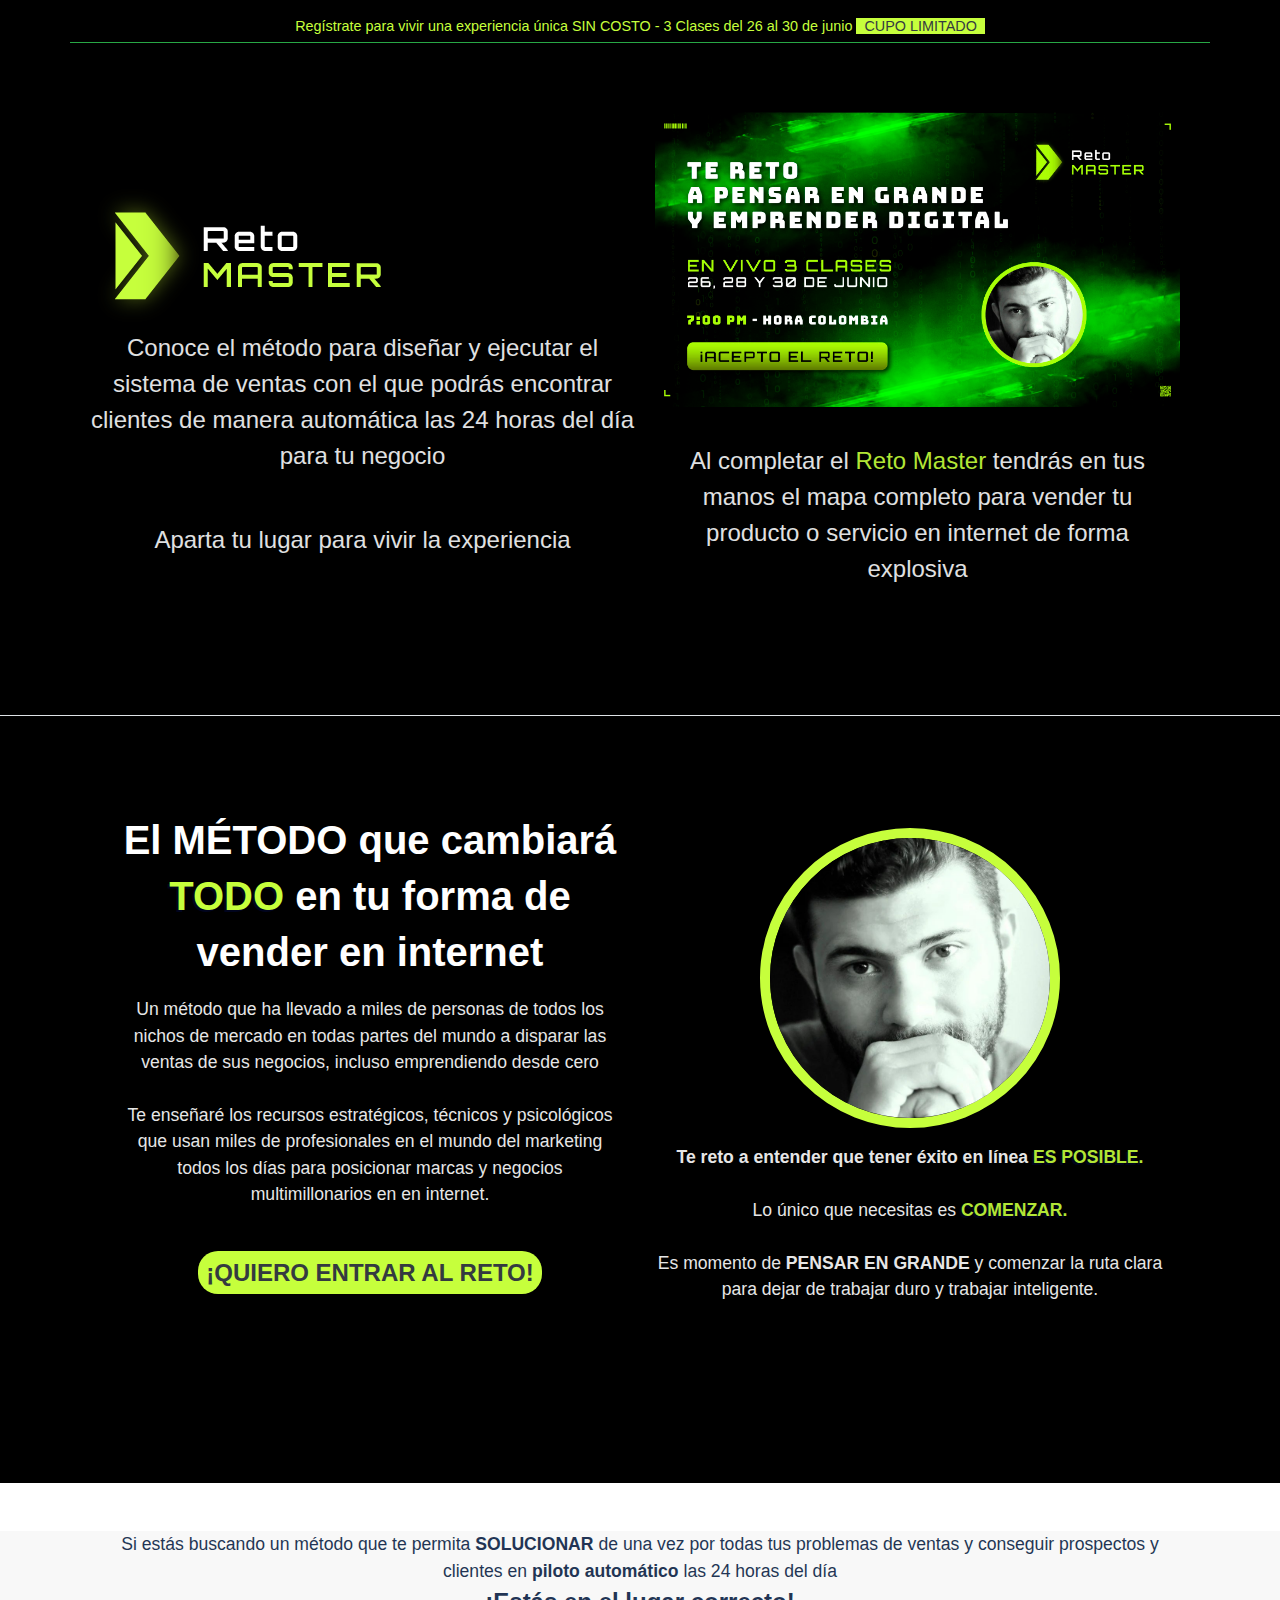
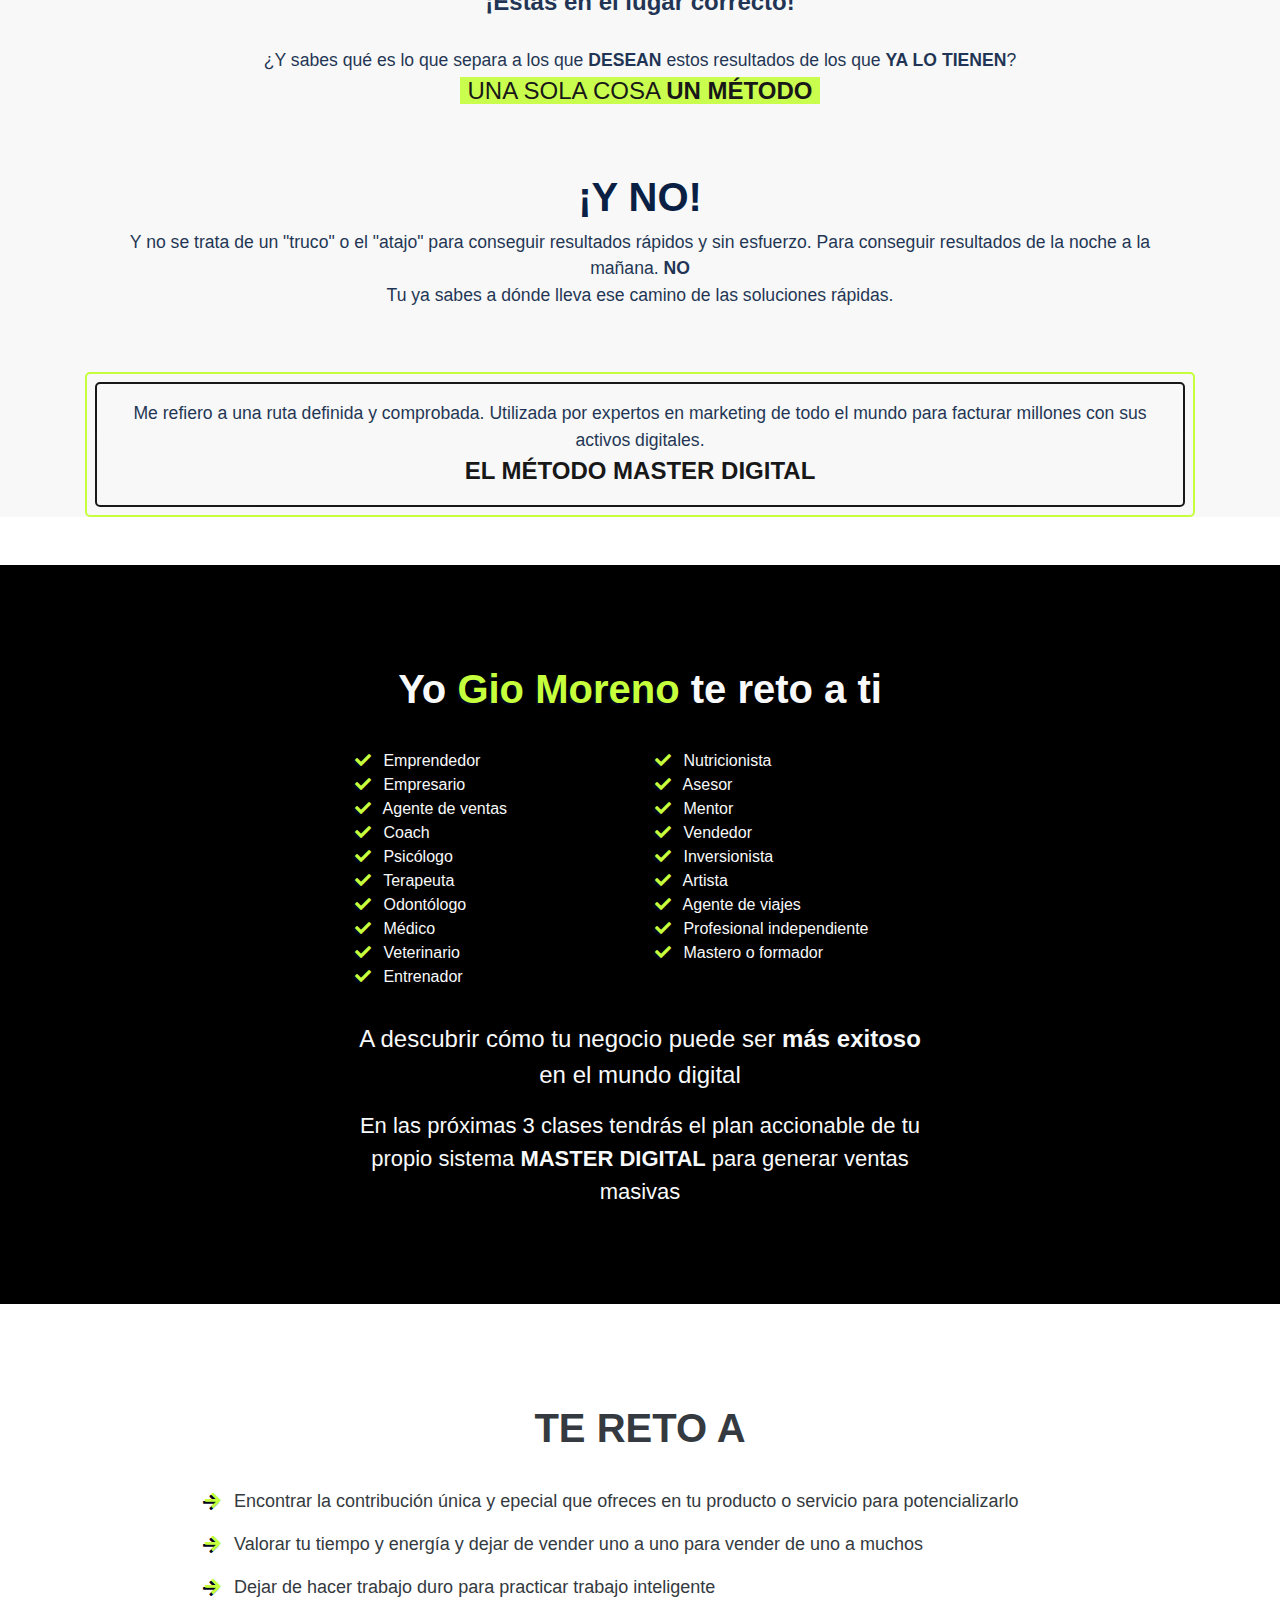
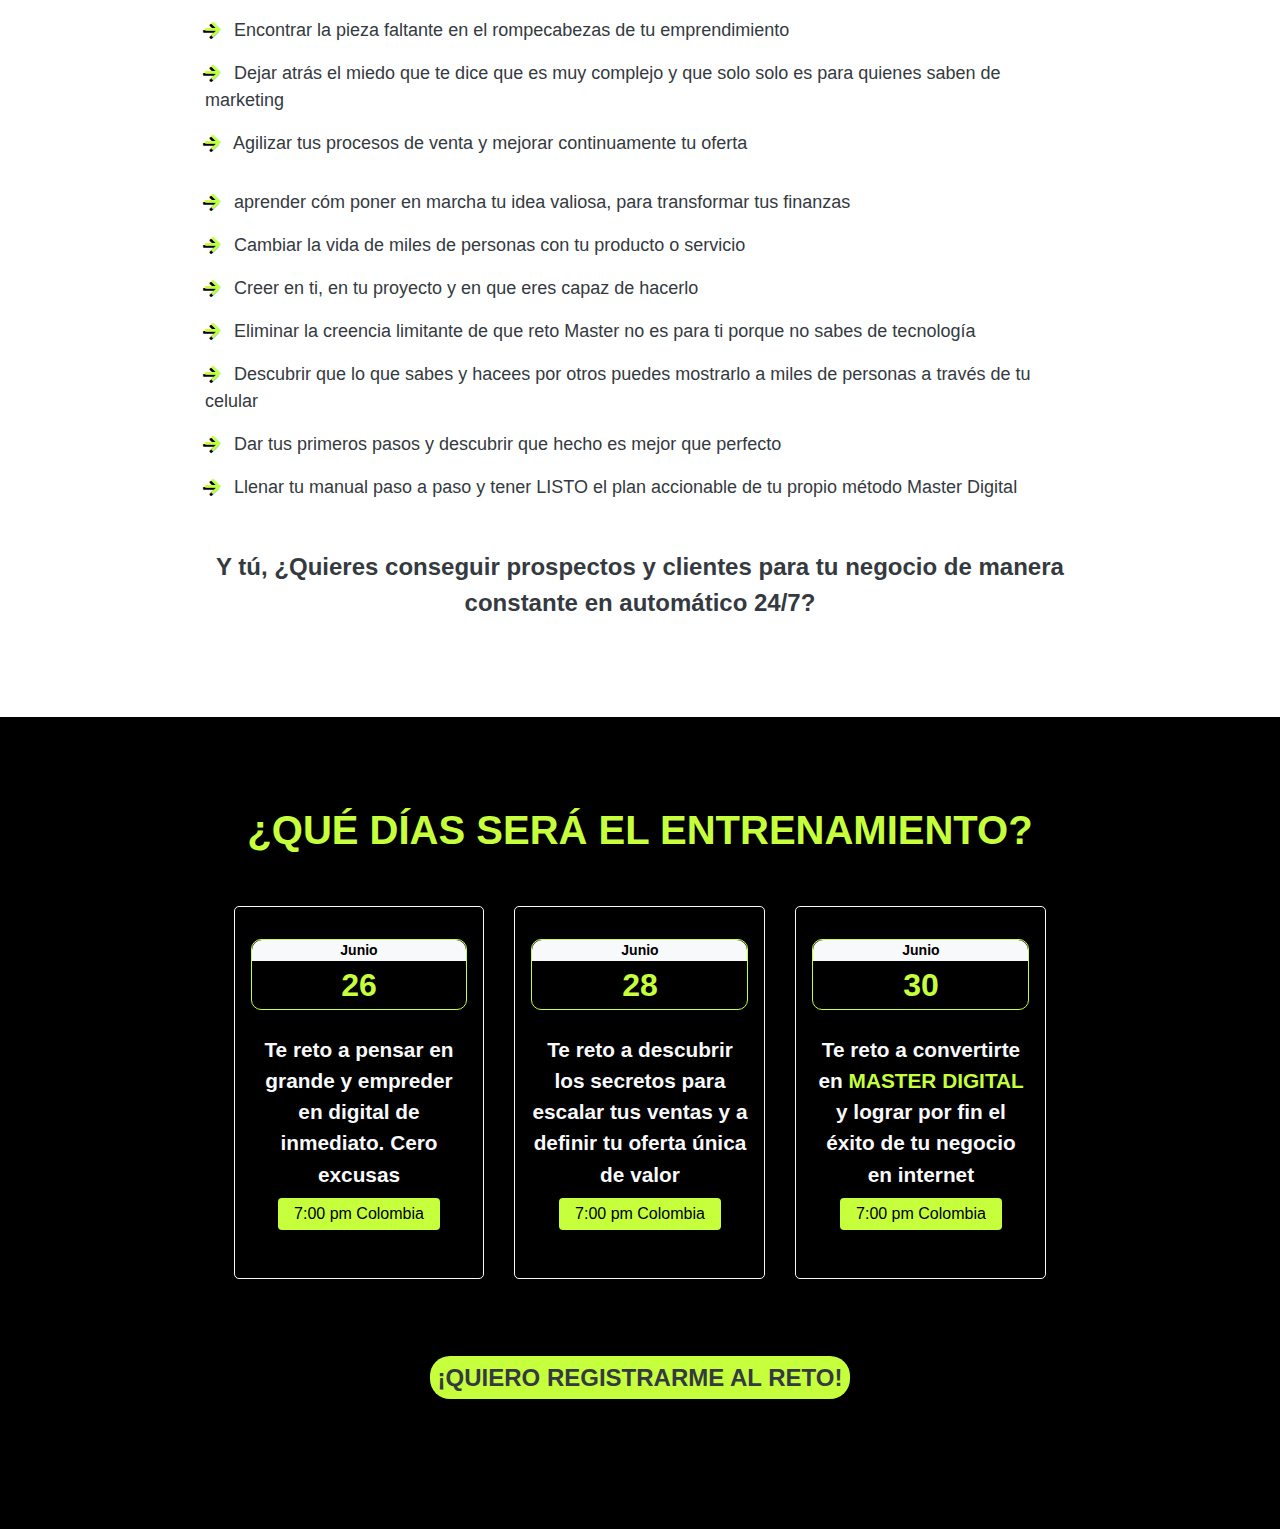
<file: index.html>
<!doctype html>
<html lang="en">

<head>
  <!-- Required meta tags -->
  <meta charset="utf-8">
  <meta name="viewport" content="width=device-width, initial-scale=1, shrink-to-fit=no">
  <meta http-equiv="X-UA-Compatible" content="IE=edge">  
    <title>Master Digital</title>
    <meta name="description" content="Reto Master - Conoce el método para diseñar y ejecutar el sistema de ventas con el que podrás encontrar clientes de manera automática las 24 horas del día para tu negocio">
    <meta name="keywords" content="taller de marketing digital en bucaramanga, marketing digital en bucaramanga, workshop de marketing digital, marketing digital, microempresa, crear empresa, personal training, apoyo empresarial, registro, comercio en línea, redes sociales, instagram, facebook, youtube, tik tok, taller de marketing digital, taller gratis">
    <meta name="author" content="Gio Moreno Marketing Digital - Giovanny Moreno" />
    <meta name="dcterms.rightsHolder" content="Gio Moreno Marketing Digital" />
    <meta property="og:title" content="Regístrate en el Reto Master - Junio 26 al 30 de 2023" />
    <meta property="og:type" content="website" />
    <meta property="fb:app_id" content="635642317379294" />
    <meta property="og:url" content="https://master-digital.github.io/reto-master/" />
    <meta property="og:description" content="Conoce el método para diseñar y ejecutar el sistema de ventas con el que podrás encontrar clientes de manera automática las 24 horas del día para tu negocio" />
    <meta property="og:image" content="https://github.com/master-digital/reto-master/blob/main/assets/imgs/portada-video-reto-master.png?raw=true" />
    
    <link rel="icon" href="assets/imgs/favicon-retomaster.png" type="image/png" />

  <link rel="stylesheet" href="https://cdnjs.cloudflare.com/ajax/libs/animate.css/3.7.2/animate.min.css">
  <!-- font awesome 5 free -->
  <link rel="stylesheet" href="https://cdnjs.cloudflare.com/ajax/libs/font-awesome/5.13.0/css/all.min.css">
  <!-- Bootstrap CSS -->
  <link rel="stylesheet" href="https://stackpath.bootstrapcdn.com/bootstrap/4.4.1/css/bootstrap.min.css">

  <!-- Poppins font from Google -->
  <link href="https://fonts.googleapis.com/css2?family=Poppins:wght@300;400;600;700&display=swap" rel="stylesheet">

  <link rel="stylesheet" href="assets/app.css">

    
    
    <!-- MailerLite Universal -->
    <script>
        (function(m, a, i, l, e, r) {
            m['MailerLiteObject'] = e;

            function f() {
                var c = {
                    a: arguments,
                    q: []
                };
                var r = this.push(c);
                return "number" != typeof r ? r : f.bind(c.q);
            }
            f.q = f.q || [];
            m[e] = m[e] || f.bind(f.q);
            m[e].q = m[e].q || f.q;
            r = a.createElement(i);
            var _ = a.getElementsByTagName(i)[0];
            r.async = 1;
            r.src = l + '?v' + (~~(new Date().getTime() / 1000000));
            _.parentNode.insertBefore(r, _);
        })(window, document, 'script', 'https://static.mailerlite.com/js/universal.js', 'ml');

        var ml_account = ml('accounts', '2270023', 'n9p2z0h9s6', 'load');
    </script>
    <!-- End MailerLite Universal -->
  
  <!-- Meta Pixel Code -->
<script>
  !function(f,b,e,v,n,t,s)
  {if(f.fbq)return;n=f.fbq=function(){n.callMethod?
  n.callMethod.apply(n,arguments):n.queue.push(arguments)};
  if(!f._fbq)f._fbq=n;n.push=n;n.loaded=!0;n.version='2.0';
  n.queue=[];t=b.createElement(e);t.async=!0;
  t.src=v;s=b.getElementsByTagName(e)[0];
  s.parentNode.insertBefore(t,s)}(window, document,'script',
  'https://connect.facebook.net/en_US/fbevents.js');
  fbq('init', '783221453203769');
  fbq('track', 'PageView');
</script>
<noscript><img height="1" width="1" style="display:none"
  src="https://www.facebook.com/tr?id=783221453203769&ev=PageView&noscript=1"
/></noscript>
<!-- End Meta Pixel Code -->

</head>

<body>

    <!--Offer Alert ================================ -->
     <div class="offer-alert">
       <div class="offer-alert__container container border-bottom border-success pb-1">
         <span class="">Regístrate para vivir una experiencia única SIN COSTO - 3 Clases del 26 al 30 de junio <span class="text-dark px-2" style="background-color: #C6FF3C">CUPO LIMITADO</span></a>
       </div>
     </div>
    
  <!--Hero ====================================== -->
  <header class="hero container-fluid border-bottom mt-5">
    <div class="hero__content container mx-auto">
      <div class="row px-0 mx-0 align-items-center">
        <div class="col-lg-6 px-0">
          <img class="" src="assets/imgs/logo-reto-master.png" alt="">
          <h2 class="hero__paragraph mb-5 text-center text-light">
            Conoce el método para diseñar y ejecutar el sistema de ventas con el que podrás encontrar clientes de manera automática las 24 horas del día para tu negocio
            <span class="d-lg-none"><br><br>
            Al completar el <span style="color: #C6FF3C">Reto Master</span> tendrás en tus manos el mapa completo para vender tu producto o servicio en internet de forma explosiva</span>
          </h2>
          <h2 class="hero__paragraph  text-center text-light">
            Aparta tu lugar para vivir la experiencia
          </h2>
          <div id="mailer-form" >
            <div class="ml-form-embed "
              data-account="2270023:n9p2z0h9s6"
              data-form="3062510:d7i1p6">
            </div>  
          </div>
        </div>
        <div  class="col-lg-6 mt-5 mt-lg-0 mx-0 ">
          <div><img class="w-100" src="assets/imgs/portada-video-reto-master.png" alt=""></div>
          <!-- <div class="w-100"><iframe width="100%" height="315" src="https://www.youtube.com/embed/qnRYZ_oJ87E" title="YouTube video player" frameborder="0" allow="accelerometer; autoplay; clipboard-write; encrypted-media; gyroscope; picture-in-picture; web-share" allowfullscreen></iframe></div> -->
          <h2 class="hero__paragraph mb-5 text-center text-light d-none d-lg-block">
            <br>
            Al completar el <span style="color: #C6FF3C">Reto Master</span> tendrás en tus manos el mapa completo para vender tu producto o servicio en internet de forma explosiva
          </h2>
      </div>
    </div>
  </header>

  
<!-- HEADER -->
<div class="hero mt-0 text-white py-5 mb-5">
  <div class="container my-5">
    <div class="row col-lg-12 mx-auto text-center mb-5">
      <div class="col-lg-6">
        <h1 class="block__title mb-3">El MÉTODO que cambiará <span class="highlight">TODO</span> en tu forma de vender en internet</h1>
        <p class="block__paragraph">
          Un método que ha llevado a miles de personas de todos los nichos de mercado en todas partes del mundo a disparar las ventas de sus negocios, incluso emprendiendo desde cero
          <br><br>
          Te enseñaré los recursos estratégicos, técnicos y psicológicos que usan miles de profesionales en el mundo del marketing todos los días para posicionar marcas y negocios multimillonarios en en internet.
        </p>
        <div class="w-100 my-5">
          <a href="#mailer-form" class="px-2 py-2 text-dark mt-5 shadow-sm"   style="font-size: 24px; background-color: #C6FF3C; font-weight: 600; border-radius: 20px;">¡QUIERO ENTRAR AL RETO!</a>
        </div>
      </div>
      <div class="col-lg-6">
        <div class="my-3">
          <img class="rounded-circle" style="border: 10px solid #C6FF3C; max-width: 300px;" src="assets/imgs/gio-moreno.jpg" alt="">
        </div>
        <p class="block__paragraph">
          <b>Te reto a entender que tener éxito en línea <span class="highlight">ES POSIBLE.</span></b>
          <br><br>
          Lo único que necesitas es <span class="highlight font-weight-bolder">COMENZAR.</span>
          <br><br>
          Es momento de <b>PENSAR EN GRANDE</b> y comenzar la ruta clara para dejar de trabajar duro y trabajar inteligente.
        </p>
      </div>
    </div>
</div>
</div>
  <!-- ===================================== -->

  <div id="product" class="block-5 ">
    <div class="container ">
      <div class="row col-lg-12 mx-auto text-center mb-5">
          <p class="block__paragraph">
            Si estás buscando un método que te permita <b>SOLUCIONAR</b> de una vez por todas tus problemas de ventas y conseguir prospectos y clientes en <b>piloto automático</b> las 24 horas del día
            <br>
            <span class="font-weight-bolder" style="font-size: 24px;">¡Estás en el lugar correcto!</span>
            <br><br>
            ¿Y sabes qué es lo que separa a los que <B>DESEAN</B> estos resultados de los que <b>YA LO TIENEN</b>?
            <br>
            <span style="font-size: 24px; background-color: #C6FF3C; color: black;" class="px-2" >UNA SOLA COSA <span class="font-weight-bolder">UN MÉTODO</span></span>
          </p>
      </div>
      
      <div class="">
        <h1 class="font-weight-bolder text-center">¡Y NO!</h1>
        <div class="row col-lg-12 mx-auto text-center mb-5">
          <p class="block__paragraph">
            Y no se trata de un "truco" o el "atajo" para conseguir resultados rápidos y sin esfuerzo. Para conseguir resultados de la noche a la mañana. <b>NO</b>
            <br>
            Tu ya sabes a dónde lleva ese camino de las soluciones rápidas.
          </p>
        </div>
        <div class="row col-lg-12 mx-auto text-center mb-5 p-2" style="border: 2px solid #C6FF3C; border-radius: 5px;">
          <p class="block__paragraph py-3 mb-0 p-2" style="border: 2px solid black; border-radius: 5px;">
            Me refiero a una ruta definida y comprobada. Utilizada por expertos en marketing de todo el mundo para facturar millones con sus activos digitales.
            <br>
            <span style="font-size: 24px; color: black;" class="px-2" > <span class="font-weight-bolder lh-0">EL MÉTODO MASTER DIGITAL</span></span>
          </p>
        </div>
      </div>
    </div>
  </div>
</div>


<!-- NICHOS -->
<div class="hero col-12 mx-auto text-center text-light py-5 mt-0" >
  <div class="container my-5" style="max-width: 600px;">
    <h1 class="block__title mb-3">Yo <span class="highlight">Gio Moreno</span> te reto a ti</h1>

    <div class="row text-left pt-3">
      <ul class="list-unstyled col-6">
        <li><i class="fa fa-check highlight mr-2"></i> Emprendedor</li>
        <li><i class="fa fa-check highlight mr-2"></i> Empresario</li>
        <li><i class="fa fa-check highlight mr-2"></i> Agente de ventas</li>
        <li><i class="fa fa-check highlight mr-2"></i> Coach</li>
        <li><i class="fa fa-check highlight mr-2"></i> Psicólogo</li>
        <li><i class="fa fa-check highlight mr-2"></i> Terapeuta</li>
        <li><i class="fa fa-check highlight mr-2"></i> Odontólogo</li>
        <li><i class="fa fa-check highlight mr-2"></i> Médico</li>
        <li><i class="fa fa-check highlight mr-2"></i> Veterinario</li>
        <li><i class="fa fa-check highlight mr-2"></i> Entrenador</li>
      </ul>
      <ul class="list-unstyled col-6">
        <li><i class="fa fa-check highlight mr-2"></i> Nutricionista</li>
        <li><i class="fa fa-check highlight mr-2"></i> Asesor</li>
        <li><i class="fa fa-check highlight mr-2"></i> Mentor</li>
        <li><i class="fa fa-check highlight mr-2"></i> Vendedor</li>
        <li><i class="fa fa-check highlight mr-2"></i> Inversionista</li>
        <li><i class="fa fa-check highlight mr-2"></i> Artista</li>
        <li><i class="fa fa-check highlight mr-2"></i> Agente de viajes</li>
        <li><i class="fa fa-check highlight mr-2"></i> Profesional independiente</li>
        <li><i class="fa fa-check highlight mr-2"></i> Mastero o formador</li>
      </ul>
    </div>
    <p class="mb-0 mt-3" style="font-size: 24px;">
      A descubrir cómo tu negocio puede ser <b>más exitoso</b> en el mundo digital
    </p>
    <p class="mb-0 mt-3" style="font-size: 22px;">
      En las próximas 3 clases tendrás el plan accionable de tu propio sistema <B>MASTER DIGITAL</B> para generar ventas masivas 
    </p>
  </div>
</div>

<!-- RETOS -->
<div class=" col-12 mx-auto text-center text-dark py-5 mt-0" >
  <div class="container my-5" style="max-width: 900px;">
    <h1 class="block__title mb-3"><span>TE RETO A</span></h1>

    <div class="row text-left pt-3" style="font-size: 18px; font-weight: 500;">
      <ul class="list-unstyled col-12">
        <li class="mb-3"><i class="fa fa-arrow-right highlight mr-2"></i> Encontrar la contribución única y epecial que ofreces en tu producto o servicio para potencializarlo</li>
        <li class="mb-3"><i class="fa fa-arrow-right highlight mr-2"></i> Valorar tu tiempo y energía y dejar de vender uno a uno para vender de uno a muchos</li>
        <li class="mb-3"><i class="fa fa-arrow-right highlight mr-2"></i> Dejar de hacer trabajo duro para practicar trabajo inteligente</li>
        <li class="mb-3"><i class="fa fa-arrow-right highlight mr-2"></i> Encontrar la pieza faltante en el rompecabezas de tu emprendimiento</li>
        <li class="mb-3"><i class="fa fa-arrow-right highlight mr-2"></i> Dejar atrás el miedo que te dice que es muy complejo y que solo solo es para quienes saben de marketing</li>
        <li class="mb-3"><i class="fa fa-arrow-right highlight mr-2"></i> Agilizar tus procesos de venta y mejorar continuamente tu oferta</li>
      </ul>
      <ul class="list-unstyled col-12">
        <li class="mb-3"><i class="fa fa-arrow-right highlight mr-2"></i> aprender cóm poner en marcha tu idea valiosa, para transformar tus finanzas</li>
        <li class="mb-3"><i class="fa fa-arrow-right highlight mr-2"></i> Cambiar la vida de miles de personas con tu producto o servicio</li>
        <li class="mb-3"><i class="fa fa-arrow-right highlight mr-2"></i> Creer en ti, en tu proyecto y en que eres capaz de hacerlo</li>
        <li class="mb-3"><i class="fa fa-arrow-right highlight mr-2"></i> Eliminar la creencia limitante de que reto Master no es para ti porque no sabes de tecnología</li>
        <li class="mb-3"><i class="fa fa-arrow-right highlight mr-2"></i> Descubrir que lo que sabes y hacees por otros puedes mostrarlo a miles de personas a través de tu celular</li>
        <li class="mb-3"><i class="fa fa-arrow-right highlight mr-2"></i> Dar tus primeros pasos y descubrir que hecho es mejor que perfecto</li>
        <li class="mb-3"><i class="fa fa-arrow-right highlight mr-2"></i> Llenar tu manual paso a paso y tener LISTO el plan accionable de tu propio método Master Digital</li>
      </ul>
    </div>
    <p class="mb-0 mt-3 font-weight-bold" style="font-size: 24px;">
     Y tú, ¿Quieres conseguir prospectos y clientes para tu negocio de manera constante en automático 24/7?
    </p>
  </div>
</div>

  <!-- ===================================== -->

  <div id="features" class="hero space-between-blocks mt-0">
    <div class="container">
      
      <h1 class="block__title mb-3 text-center mb-5" style="color: #C6FF3C;">¿QUÉ DÍAS SERÁ EL ENTRENAMIENTO?</h1>

      <!-- IMAGE -->
      
      
      <div class="row align-items-center justify-content-center flex-column-reverse flex-lg-row px-2">
        
        <div class="col-lg-9 col-xl-9">
          <div class="row">
            <div class="col-md-4 mb-2-1rem">
              <div class="card-1 card-1--selected text-center border-light">
                <div class="row card-1__symbol mx-auto mb-4">
                  <div class="col-12 bg-light" style="color: #000000; font-size: 14px; border-top-left-radius: 10px; border-top-right-radius: 10px; ">Junio</div>
                  <div class="col-12">26</div>
                </div>
                <h3 class="card-1__title mb-2 text-light">Te reto a pensar en grande y empreder en digital de inmediato. Cero excusas</h3>
                <p class="py-1 px-3 rounded d-inline-block shadow " style="background-color: #C6FF3C; color: #000000;">
                  7:00 pm Colombia
                </p>
              </div>
            </div>
            <div class="col-md-4 mb-2-1rem">
              <div class="card-1 text-center border-light">
                <div class="row card-1__symbol mx-auto mb-4">
                  <div class="col-12 bg-light" style="color: #000000; font-size: 14px; border-top-left-radius: 10px; border-top-right-radius: 10px; ">Junio</div>
                  <div class="col-12">28</div>
                </div>
                <h3 class="card-1__title mb-2 text-light">Te reto a descubrir los secretos para escalar tus ventas y a definir tu oferta única de valor</h3>
                <p class="py-1 px-3 rounded d-inline-block shadow " style="background-color: #C6FF3C; color: #000000;">
                  7:00 pm Colombia
                </p>
              </div>
            </div>
            <div class="col-md-4 mb-2-1rem">
              <div class="card-1 text-center border-light">
                <div class="row card-1__symbol mx-auto mb-4">
                  <div class="col-12 bg-light" style="color: #000000; font-size: 14px; border-top-left-radius: 10px; border-top-right-radius: 10px; ">Junio</div>
                  <div class="col-12">30</div>
                </div>
                <h3 class="card-1__title mb-2 text-light">Te reto a convertirte en <span style="color: #C6FF3C;">MASTER DIGITAL</span> y lograr por fin el éxito de tu negocio en internet</h3>
                <p class="py-1 px-3 rounded d-inline-block shadow " style="background-color: #C6FF3C; color: #000000;">
                  7:00 pm Colombia
                </p>
              </div>
            </div>
          </div>
        </div>
      </div>

      <div class="w-100 my-5 text-center">
        <a href="#mailer-form" class="px-2 py-2 text-dark mt-5 shadow-sm"   style="font-size: 24px; background-color: #C6FF3C; font-weight: 600; border-radius: 20px;">¡QUIERO REGISTRARME AL RETO!</a>
      </div>
    </div>
  </div>

  <!-- ======================================== -->

  <!-- <div id="testimonials" class="block-20 space-between-blocks">
    <div class="container">
      <div class="block__header col-lg-8 col-xl-7 mx-auto text-center px-0">
        <h1 class="block__title mb-3">¿Quién será tu profesor?</h1>
        <p class="block__paragraph">
          Ponemos a tu disposición nuestra experiencia creando sitios web para empresas, emprendedores y marcas
          durante más de 3 años.
        </p>
      </div>
      <div class="row px-2 pt-4">
        <div class="col-lg-12">
          <div class="testimonial-card-1 mb-5">
            <p class="testimonial-card-1__paragraph mb-3">
              Soy un emprendedor apasionado por el entorno digital. Soy testigo de la infinidad de opciones que tienen
              los negocios para crecer con la ayuda de internet y quiero compartir ese conocimiento y experiencia con todos los que sea posible.<br><br>

              Fundador de Misión Digital, una agencia de Marketing y negocios Digitales que busca ayudar a todos los negocios a
              digitallizar sus procesos y en especial posicionar su marca en Internet.
            </p>
            <div class="block-20__person">
              <div class="mb-2">
                <img class="block-20__person-avatar" src="assets/imgs/fgiovannymoreno.jpg">
              </div>
              <div class="flex-grow-1 d-flex flex-column">
                <span class="block-20__person-rating">
                  <i class="fas fa-star"></i>
                  <i class="fas fa-star"></i>
                  <i class="fas fa-star"></i>
                  <i class="fas fa-star"></i>
                  <i class="fas fa-star"></i>
                </span>
                <span class="block-20__person-name my-1">Giovanny Moreno</span>
                <span class="block-20__person-info"><a href="https://misiond.com">misiond.com</a></span>
              </div>
            </div>
            <span class="testimonial-card-1__quote-symbol">
              <i class="fas fa-quote-left"></i>
            </span>
          </div>
        </div>
        
      </div>
    </div>
  </div> -->

 

  <!-- =================================== -->

  <!-- <div id="faq" class="block-39 space-between-blocks">
    <div class="container">
      <div class="col-lg-8 col-xl-7 mx-auto text-center mb-5">
        <h1 class="block__title">Preguntas frecuentes</h1>
      </div>
      <div class="row px-2">
        <div class="col-lg-6">
          <div class="content-block">
            <h4 class="content-block__title">
              Qué necesito saber para ver esta clase?
            </h4>
            <p class="content-block__paragraph">
              Debes contar con manejo intermedio de computador y herramientas de internet.
              Tendrás que abrir cuentas en algunas plataformas, por lo que debes tener un
              correo electrónico válido.
            </p>
          </div>
        </div>
        <div class="col-lg-6">
          <div class="content-block">
            <h4 class="content-block__title">
              Cuanto tiempo durará la clase?
            </h4>
            <p class="content-block__paragraph">
              La clase está planteada para durar 2 horas.
            </p>
          </div>
        </div>
        <div class="col-lg-6">
          <div class="content-block">
            <h4 class="content-block__title">
              Es realmente GRATIS esta clase?
            </h4>
            <p class="content-block__paragraph">
              Es TOTALMENTE GRATIS. Nuestro propósito es que te atrevas a crear tu marca en internet.
              Sin condiciones ni excusas.
            </p>
          </div>
        </div>
        <div class="col-lg-6">
          <div class="content-block">
            <h4 class="content-block__title">
              Crear un sitio web en verdad en GRATIS?
            </h4>
            <p class="content-block__paragraph">
              Tenemos a la mano miles de herramientas. En esta clase veremos algunas de ellas. Muchas
              de estas herramientas son gratuitas con posibilidades limitadas. Al final es recomendable invertir
              en herramientas más completas, pero todos podemos comenzar GRATIS.
            
            </p>
          </div>
        </div>
      </div>
    </div>
  </div> -->

 
  <!-- =================================== -->

  <script src="assets/app.js"></script>

  <!-- jQuery first, then Popper.js, then Bootstrap JS -->
  <script src="https://code.jquery.com/jquery-3.4.1.slim.min.js"
    integrity="sha384-J6qa4849blE2+poT4WnyKhv5vZF5SrPo0iEjwBvKU7imGFAV0wwj1yYfoRSJoZ+n"
    crossorigin="anonymous"></script>
  <script src="https://cdn.jsdelivr.net/npm/popper.js@1.16.0/dist/umd/popper.min.js"
    integrity="sha384-Q6E9RHvbIyZFJoft+2mJbHaEWldlvI9IOYy5n3zV9zzTtmI3UksdQRVvoxMfooAo"
    crossorigin="anonymous"></script>
  <script src="https://stackpath.bootstrapcdn.com/bootstrap/4.4.1/js/bootstrap.min.js"
    integrity="sha384-wfSDF2E50Y2D1uUdj0O3uMBJnjuUD4Ih7YwaYd1iqfktj0Uod8GCExl3Og8ifwB6"
    crossorigin="anonymous"></script>
    <script src="//code.tidio.co/46aoebdii5nmxzwz2shruameupqepiqj.js" async></script>

</body>

</html>
</file>
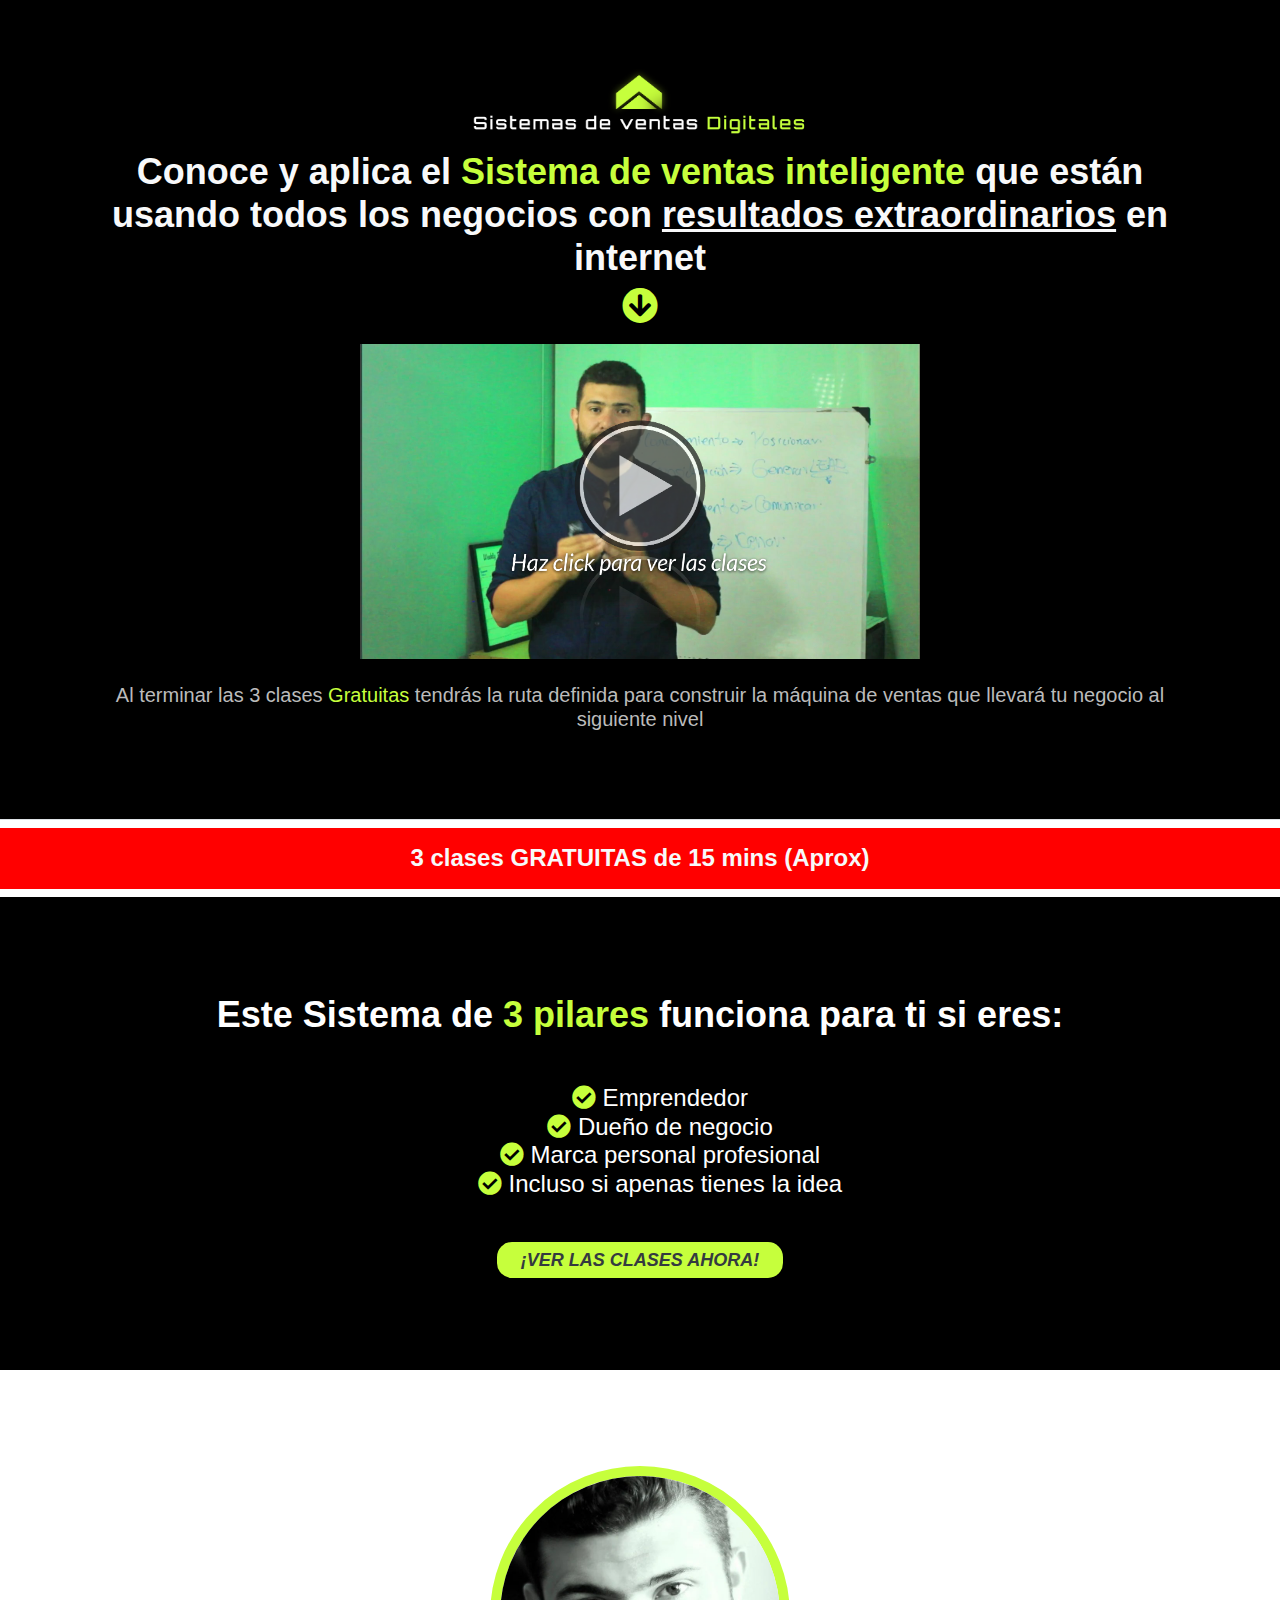
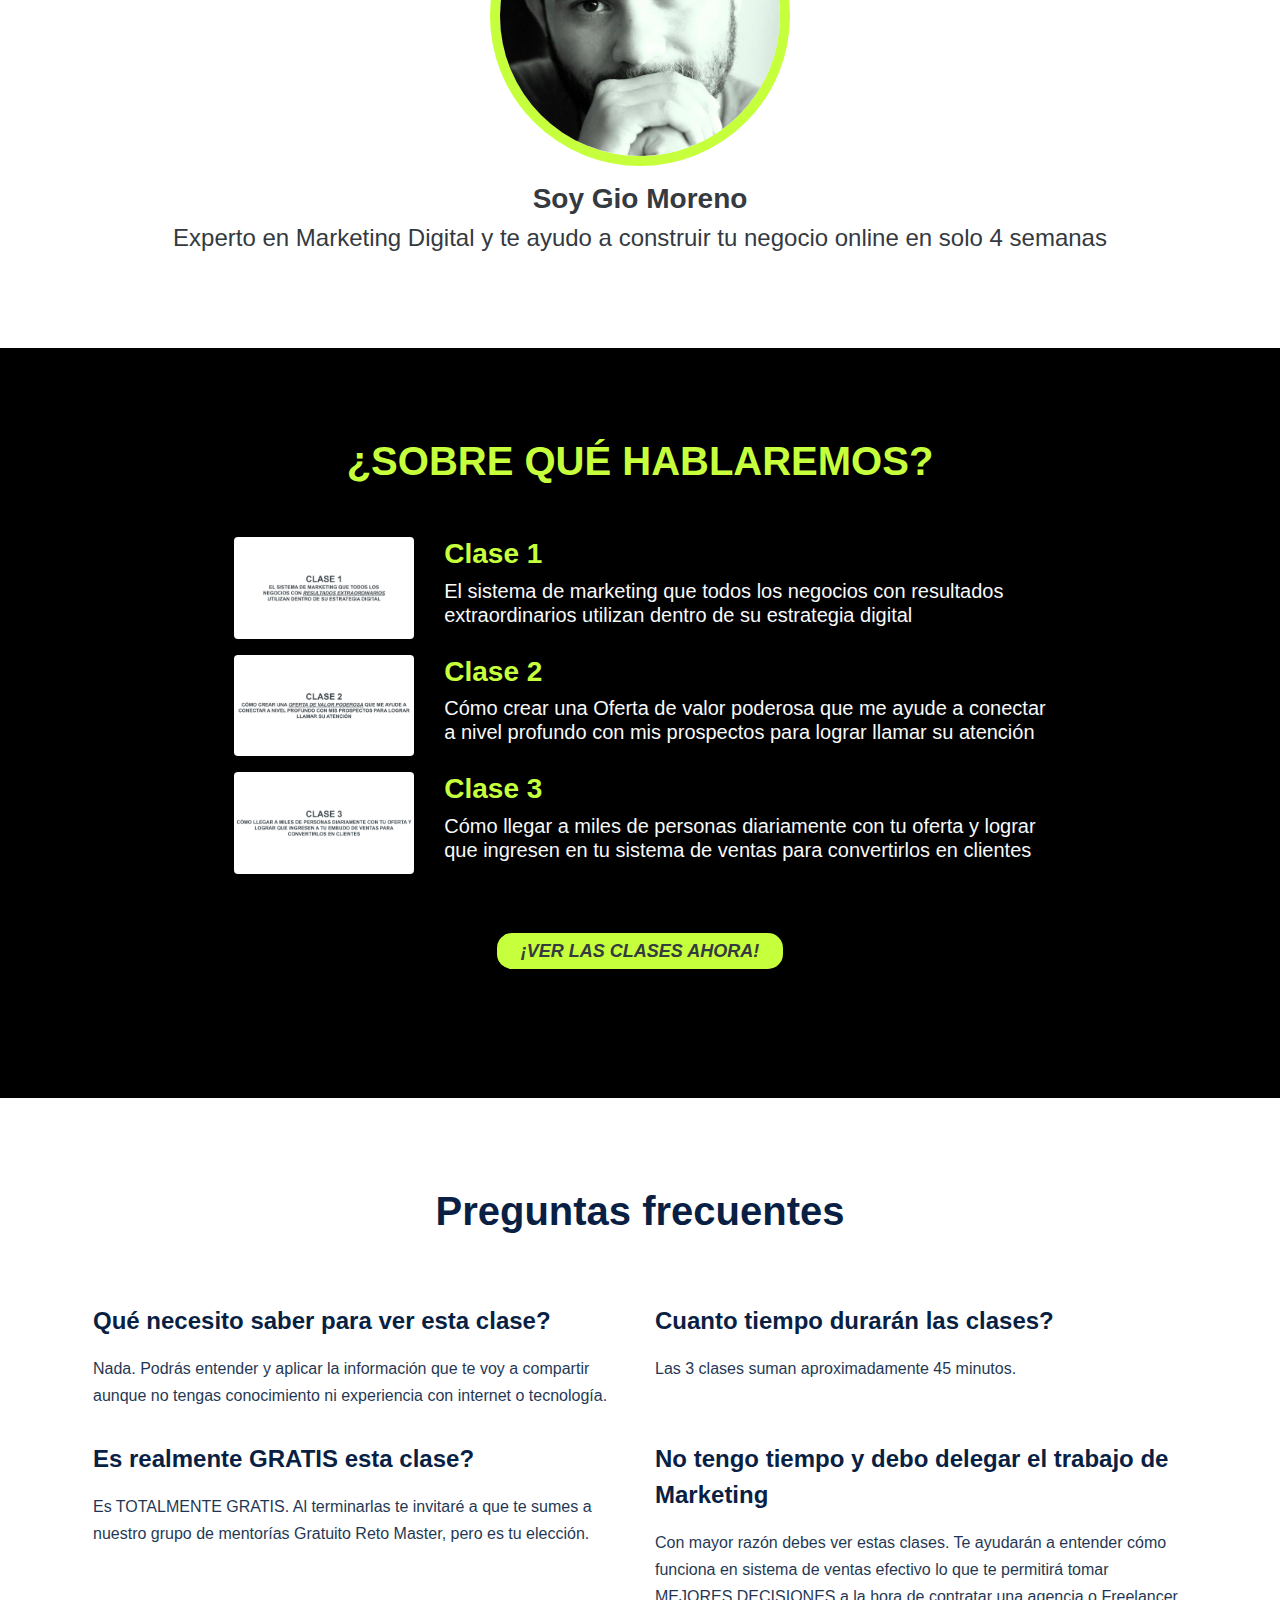
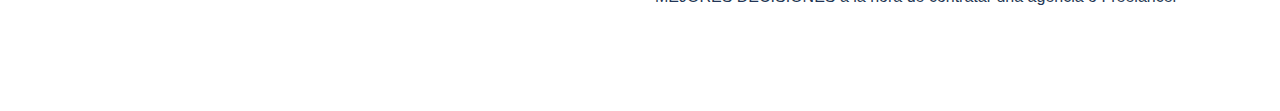
<file: sistema-de-ventas-clases-gratis/index.html>
<!doctype html>
<html lang="en">

<head>
  <!-- Required meta tags -->
  <meta charset="utf-8">
  <meta name="viewport" content="width=device-width, initial-scale=1, shrink-to-fit=no">
  <meta http-equiv="X-UA-Compatible" content="IE=edge">  
    <title>Sistema de ventas Inteligente</title>
    <meta name="description" content="El Sistema de ventas inteligente que están usando HOY todos los negocios con resultados extraordinarios en internet">
    <meta name="keywords" content="taller de marketing digital en bucaramanga, marketing digital en bucaramanga, workshop de marketing digital, marketing digital, microempresa, crear empresa, personal training, apoyo empresarial, registro, comercio en línea, redes sociales, instagram, facebook, youtube, tik tok, taller de marketing digital, taller gratis">
    <meta name="author" content="Gio Moreno Marketing Digital - Giovanny Moreno" />
    <meta name="dcterms.rightsHolder" content="Gio Moreno Marketing Digital" />
    <meta property="og:title" content="Conoce y aplica tu sistema de ventas inteligente en internet" />
    <meta property="og:type" content="website" />
    <meta property="fb:app_id" content="635642317379294" />
    <meta property="og:url" content="https://master-digital.github.io/reto-master/" />
    <meta property="og:description" content="Conoce el sistema de ventas inteligente con el que podrás encontrar clientes de manera automática las 24 horas del día para tu negocio" />
    <meta property="og:image" content="https://github.com/master-digital/reto-master/blob/main/assets/imgs/portada-video-reto-master.png?raw=true" />
    
    <link rel="icon" href="../assets/imgs/favicon-retomaster.png" type="image/png" />

  <link rel="stylesheet" href="https://cdnjs.cloudflare.com/ajax/libs/animate.css/3.7.2/animate.min.css">
  <!-- font awesome 5 free -->
  <link rel="stylesheet" href="https://cdnjs.cloudflare.com/ajax/libs/font-awesome/5.13.0/css/all.min.css">
  <!-- Bootstrap CSS -->
  <link rel="stylesheet" href="https://stackpath.bootstrapcdn.com/bootstrap/4.4.1/css/bootstrap.min.css">

  <!-- Poppins font from Google -->
  <link href="https://fonts.googleapis.com/css2?family=Poppins:wght@300;400;600;700&display=swap" rel="stylesheet">

  <link rel="stylesheet" href="../assets/app.css">

    
    
    <!-- MailerLite Universal -->
    <script>
        (function(m, a, i, l, e, r) {
            m['MailerLiteObject'] = e;

            function f() {
                var c = {
                    a: arguments,
                    q: []
                };
                var r = this.push(c);
                return "number" != typeof r ? r : f.bind(c.q);
            }
            f.q = f.q || [];
            m[e] = m[e] || f.bind(f.q);
            m[e].q = m[e].q || f.q;
            r = a.createElement(i);
            var _ = a.getElementsByTagName(i)[0];
            r.async = 1;
            r.src = l + '?v' + (~~(new Date().getTime() / 1000000));
            _.parentNode.insertBefore(r, _);
        })(window, document, 'script', 'https://static.mailerlite.com/js/universal.js', 'ml');

        var ml_account = ml('accounts', '2270023', 'n9p2z0h9s6', 'load');
    </script>
    <!-- End MailerLite Universal -->
  
  <!-- Meta Pixel Code -->
<script>
  !function(f,b,e,v,n,t,s)
  {if(f.fbq)return;n=f.fbq=function(){n.callMethod?
  n.callMethod.apply(n,arguments):n.queue.push(arguments)};
  if(!f._fbq)f._fbq=n;n.push=n;n.loaded=!0;n.version='2.0';
  n.queue=[];t=b.createElement(e);t.async=!0;
  t.src=v;s=b.getElementsByTagName(e)[0];
  s.parentNode.insertBefore(t,s)}(window, document,'script',
  'https://connect.facebook.net/en_US/fbevents.js');
  fbq('init', '783221453203769');
  fbq('track', 'PageView');
</script>
<noscript><img height="1" width="1" style="display:none"
  src="https://www.facebook.com/tr?id=783221453203769&ev=PageView&noscript=1"
/></noscript>
<!-- End Meta Pixel Code -->

</head>

<body>

    <!--Offer Alert ================================ -->
     <!-- <div class="offer-alert">
       <div class="offer-alert__container container border-bottom border-success pb-1">
         <span class="">Regístrate para vivir una experiencia única SIN COSTO - 3 Clases del 26 al 30 de junio <span class="text-dark px-2" style="background-color: #C6FF3C">CUPO LIMITADO</span></a>
       </div>
     </div> -->
    
  <!--Hero ====================================== -->
  <header class="hero container-fluid border-bottom vh-120">
    <div class="hero__content container mx-auto">
      <div class="px-0 mx-0 align-items-center">
        <div class="container px-0 text-center">
          <img class="mb-3" style="height: 70px;" src="../assets/imgs/logoClasesGratis.png" alt="">
          <h1 class="h1_hero mb-3 text-center text-light font-weight-bold" >
            Conoce y aplica el <span class="hero_highlight">Sistema de ventas inteligente</span> que están usando todos los negocios con <span style="text-decoration-line: underline;">resultados extraordinarios</span> en internet
            <br>
            <i class="fa fa-arrow-circle-down animate-up-down mt-2 hero_highlight"></i>
          </h1>
          
          <div class="wide-video position-relative mx-auto">
            <button onclick="ml_account('webforms', '5969274', 'n2u5f3', 'show')" class="position-absolute start-50 translate-middle" style="z-index: 1;"><img src="../assets/imgs/botonVideo.png" style="width: 100%;" alt=""></button>
            <video autoplay loop class="wide-video" src="../assets/imgs/portadaVideo-clases-gratis.mp4" alt=""></video>
          </div> 
        </div>
        <div  class=" mt-lg-0 mx-0 ">
          <!-- <div class="w-100"><iframe width="100%" height="315" src="https://www.youtube.com/embed/qnRYZ_oJ87E" title="YouTube video player" frameborder="0" allow="accelerometer; autoplay; clipboard-write; encrypted-media; gyroscope; picture-in-picture; web-share" allowfullscreen></iframe></div> -->
          <h5 class=" mb-2 text-center" style="color: #bbbbbb;">
            <br>
            Al terminar las 3 clases <span style="color: #C6FF3C">Gratuitas</span> tendrás la ruta definida para construir la máquina de ventas que llevará tu negocio al siguiente nivel
          </h5>
      </div>
    </div>
    
  </header>
  <section class="mt-2" style="background-color: red;">
    <div class="container">
      <h4 class="text-light font-weight-bolder text-center py-3">3 clases GRATUITAS de 15 mins (Aprox)</h4>
    </div>
  </section>

  
<!-- HEADER -->
<div class="py-5" style="background-color: black;">
  <div class="container my-5">
    <div class=" mx-auto text-center mb-5">
      <h3 class="h1_hero font-weight-bold mb-3" >Este Sistema de <span class="hero_highlight">3 pilares</span> funciona para ti si eres:</h3>
    </div>
    <h4 class="container text-center">
      <ul>
        <li class="list-unstyled"><i class="fas fa-check-circle hero_highlight"></i> Emprendedor</li>
        <li class="list-unstyled"><i class="fas fa-check-circle hero_highlight"></i> Dueño de negocio</li>
        <li class="list-unstyled"><i class="fas fa-check-circle hero_highlight"></i> Marca personal profesional</li>
        <li class="list-unstyled"><i class="fas fa-check-circle hero_highlight"></i> Incluso si apenas tienes la idea</li>
      </ul>
    </h4>  

    <div class="w-100 my-5 text-center">
      <a href="#mailer-form" class="px-4 py-2 text-dark mt-5 shadow-sm"   style="font-size: 18px; background-color: #C6FF3C; font-weight: 600; border-radius: 15px;"><i>¡VER LAS CLASES AHORA!</i></a>
    </div>
</div>

</div>

<section class="mt-0 text-white py-5">
  <div class="container my-5">
    <div class="mx-auto text-center mb-5">
        <div class="my-3">
          <img class="rounded-circle" style="border: 10px solid #C6FF3C; max-width: 300px;" src="../assets/imgs/gio-moreno.jpg" alt="">
        </div>
        <h3 class="font-weight-bold text-dark">
          Soy Gio Moreno
        </h3>
        <h4 class="text-dark">Experto en Marketing Digital y te ayudo a construir tu negocio online en solo 4 semanas</h4>
      </div>
  </section>

  <!-- ===================================== -->

  

  <!-- ===================================== -->

  <div id="features" class="space-between-blocks mt-0" style="background-color: black;">
    <div class="container">
      
      <h1 class="block__title mb-3 text-center mb-5" style="color: #C6FF3C;">¿SOBRE QUÉ HABLAREMOS?</h1>

      <!-- IMAGE -->
      
      
      <div class="row align-items-center justify-content-center flex-lg-row px-2">
        
        <div class="col-lg-9 col-12 mb-3">
          <div class="row">
            <div class="col-lg-3 col-12">
              <img class="w-100 rounded" src="../assets/imgs/claseGratis1.jpg" alt="">
            </div>
            <div class="col-lg-9 col-12">
              <h3 class="h1-hero hero_highlight font-weight-bold d-none d-lg-flex">Clase 1</h3>
              <h5 class="text-light mt-2 text-center text-lg-left">El sistema de marketing que todos los negocios con resultados extraordinarios utilizan dentro de su estrategia digital</h5>
            </div>
          </div>
        </div>

        <div class="col-lg-9 col-12 mb-3">
          <div class="row">
            <div class="col-lg-3 col-12">
              <img class="w-100 rounded" src="../assets/imgs/claseGratis2.jpg" alt="">
            </div>
            <div class="col-lg-9 col-12">
              <h3 class="h1-hero hero_highlight font-weight-bold d-none d-lg-flex">Clase 2</h3>
              <h5 class="text-light mt-2 text-center text-lg-left">Cómo crear una Oferta de valor poderosa que me ayude a conectar a nivel profundo con mis prospectos para lograr llamar su atención</h5>
            </div>
          </div>
        </div>

        <div class="col-lg-9 col-12 mb-3">
          <div class="row">
            <div class="col-lg-3 col-12">
              <img class="w-100 rounded" src="../assets/imgs/claseGratis3.png" alt="">
            </div>
            <div class="col-lg-9 col-12">
              <h3 class="h1-hero hero_highlight font-weight-bold d-none d-lg-flex">Clase 3</h3>
              <h5 class="text-light mt-2 text-center text-lg-left">Cómo llegar a miles de personas diariamente con tu oferta y lograr que ingresen en tu sistema de ventas para convertirlos en clientes</h5>
            </div>
          </div>
        </div>
        
      </div>

      <div class="w-100 my-5 text-center">
        <a href="#mailer-form" class="px-4 py-2 text-dark mt-5 shadow-sm"   style="font-size: 18px; background-color: #C6FF3C; font-weight: 600; border-radius: 15px;"><i>¡VER LAS CLASES AHORA!</i></a>
      </div>
    </div>
  </div>

  <!-- ======================================== -->

  

 

  <!-- =================================== -->

  <div id="faq" class="block-39 space-between-blocks">
    <div class="container">
      <div class="col-lg-8 col-xl-7 mx-auto text-center mb-5">
        <h1 class="block__title">Preguntas frecuentes</h1>
      </div>
      <div class="row px-2">
        <div class="col-lg-6">
          <div class="content-block">
            <h4 class="content-block__title">
              Qué necesito saber para ver esta clase?
            </h4>
            <p class="content-block__paragraph">
              Nada. Podrás entender y aplicar la información que te voy a compartir aunque no tengas conocimiento ni experiencia con internet o tecnología.
            </p>
          </div>
        </div>
        <div class="col-lg-6">
          <div class="content-block">
            <h4 class="content-block__title">
              Cuanto tiempo durarán las clases?
            </h4>
            <p class="content-block__paragraph">
              Las 3 clases suman aproximadamente 45 minutos.
            </p>
          </div>
        </div>
        <div class="col-lg-6">
          <div class="content-block">
            <h4 class="content-block__title">
              Es realmente GRATIS esta clase?
            </h4>
            <p class="content-block__paragraph">
              Es TOTALMENTE GRATIS. Al terminarlas te invitaré a que te sumes a nuestro grupo de mentorías Gratuito Reto Master, pero es tu elección.
            </p>
          </div>
        </div>
        <div class="col-lg-6">
          <div class="content-block">
            <h4 class="content-block__title">
              No tengo tiempo y debo delegar el trabajo de Marketing
            </h4>
            <p class="content-block__paragraph">
              Con mayor razón debes ver estas clases. Te ayudarán a entender cómo funciona en sistema de ventas efectivo lo que te permitirá tomar MEJORES DECISIONES a la hora de contratar una agencia o Freelancer
            
            </p>
          </div>
        </div>
      </div>
    </div>
  </div>

 
  <!-- =================================== -->

  <script src="../assets/app.js"></script>

  <!-- jQuery first, then Popper.js, then Bootstrap JS -->
  <script src="https://code.jquery.com/jquery-3.4.1.slim.min.js"
    integrity="sha384-J6qa4849blE2+poT4WnyKhv5vZF5SrPo0iEjwBvKU7imGFAV0wwj1yYfoRSJoZ+n"
    crossorigin="anonymous"></script>
  <script src="https://cdn.jsdelivr.net/npm/popper.js@1.16.0/dist/umd/popper.min.js"
    integrity="sha384-Q6E9RHvbIyZFJoft+2mJbHaEWldlvI9IOYy5n3zV9zzTtmI3UksdQRVvoxMfooAo"
    crossorigin="anonymous"></script>

</body>

</html>
</file>
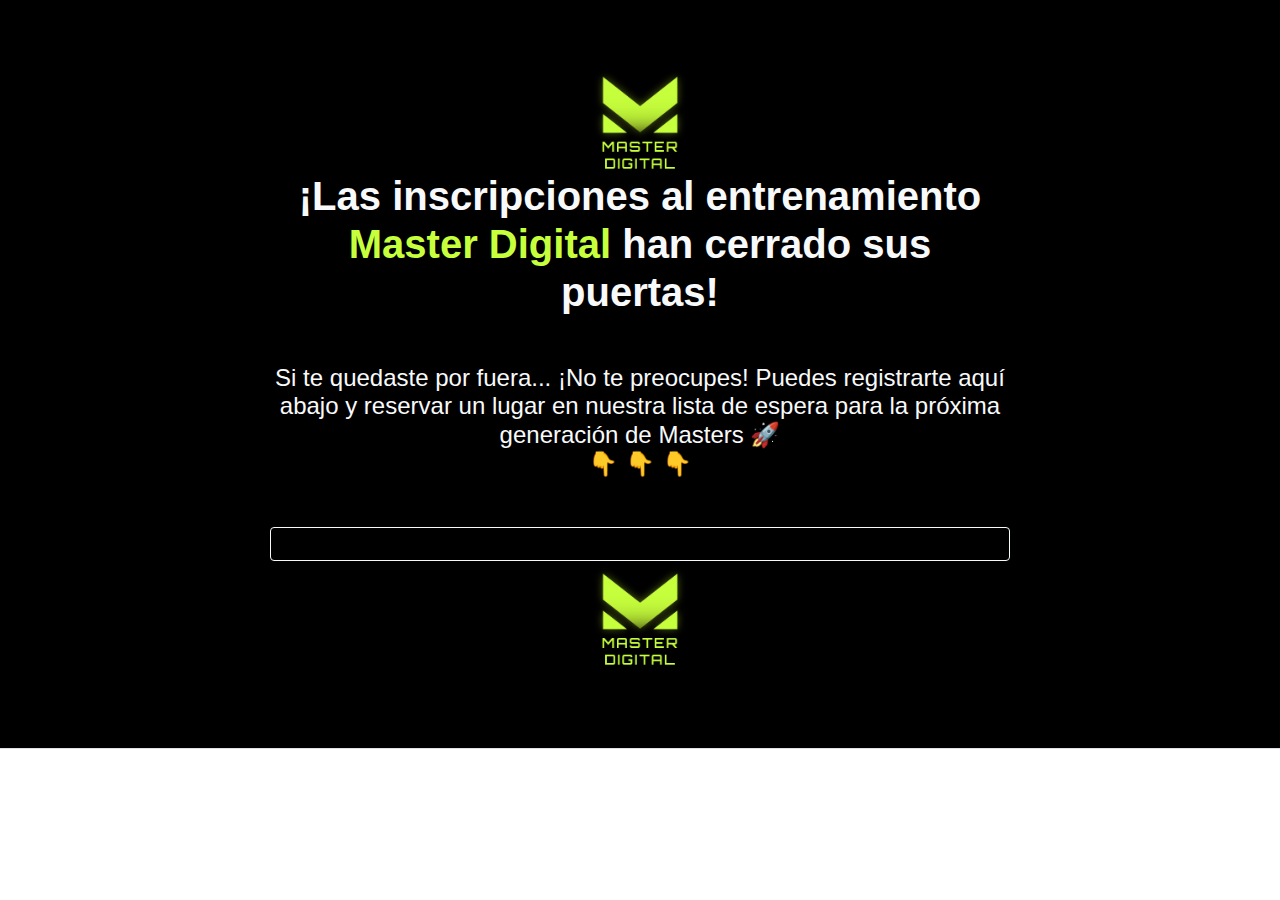
<file: lista-espera.html>
<!doctype html>
<html lang="en">

<head>
  <!-- Required meta tags -->
  <meta charset="utf-8">
  <meta name="viewport" content="width=device-width, initial-scale=1, shrink-to-fit=no">
  <meta http-equiv="X-UA-Compatible" content="IE=edge">  
    <title>MASTER DIGITAL MENTORING</title>
    <meta name="description" content="Master Digital - Programa de mentoría especializada en construcción de negocios digitales">
    <meta name="keywords" content="taller de marketing digital en bucaramanga, marketing digital en bucaramanga, workshop de marketing digital, marketing digital, microempresa, crear empresa, personal training, apoyo empresarial, registro, comercio en línea, redes sociales, instagram, facebook, youtube, tik tok, taller de marketing digital, taller gratis">
    <meta name="author" content="Gio Moreno Marketing Digital - Giovanny Moreno" />
    <meta name="dcterms.rightsHolder" content="Gio Moreno Marketing Digital" />
    <meta property="og:title" content="Regístrate en el Reto Master - Junio 26 al 30 de 2023" />
    <meta property="og:type" content="website" />
    <meta property="fb:app_id" content="635642317379294" />
    <meta property="og:url" content="https://master-digital.github.io/reto-master/" />
    <meta property="og:description" content="Conoce el método para diseñar y ejecutar el sistema de ventas con el que podrás encontrar clientes de manera automática las 24 horas del día para tu negocio" />
    <meta property="og:image" content="https://github.com/master-digital/reto-master/blob/main/assets/imgs/portada-video-reto-master.png?raw=true" />
    
    <link rel="icon" href="assets/imgs/favicon-retomaster.png" type="image/png" />

  <link rel="stylesheet" href="https://cdnjs.cloudflare.com/ajax/libs/animate.css/3.7.2/animate.min.css">
  <!-- font awesome 5 free -->
  <link rel="stylesheet" href="https://cdnjs.cloudflare.com/ajax/libs/font-awesome/5.13.0/css/all.min.css">
  <!-- Bootstrap CSS -->
  <link rel="stylesheet" href="https://stackpath.bootstrapcdn.com/bootstrap/4.4.1/css/bootstrap.min.css">

  <!-- Poppins font from Google -->
  <link href="https://fonts.googleapis.com/css2?family=Poppins:wght@300;400;600;700&display=swap" rel="stylesheet">

  <link rel="stylesheet" href="assets/app.css">

    
    
    <!-- MailerLite Universal -->
    <script>
        (function(m, a, i, l, e, r) {
            m['MailerLiteObject'] = e;

            function f() {
                var c = {
                    a: arguments,
                    q: []
                };
                var r = this.push(c);
                return "number" != typeof r ? r : f.bind(c.q);
            }
            f.q = f.q || [];
            m[e] = m[e] || f.bind(f.q);
            m[e].q = m[e].q || f.q;
            r = a.createElement(i);
            var _ = a.getElementsByTagName(i)[0];
            r.async = 1;
            r.src = l + '?v' + (~~(new Date().getTime() / 1000000));
            _.parentNode.insertBefore(r, _);
        })(window, document, 'script', 'https://static.mailerlite.com/js/universal.js', 'ml');

        var ml_account = ml('accounts', '2270023', 'n9p2z0h9s6', 'load');
    </script>
    <!-- End MailerLite Universal -->
  
  <!-- Meta Pixel Code -->
<script>
  !function(f,b,e,v,n,t,s)
  {if(f.fbq)return;n=f.fbq=function(){n.callMethod?
  n.callMethod.apply(n,arguments):n.queue.push(arguments)};
  if(!f._fbq)f._fbq=n;n.push=n;n.loaded=!0;n.version='2.0';
  n.queue=[];t=b.createElement(e);t.async=!0;
  t.src=v;s=b.getElementsByTagName(e)[0];
  s.parentNode.insertBefore(t,s)}(window, document,'script',
  'https://connect.facebook.net/en_US/fbevents.js');
  fbq('init', '783221453203769');
  fbq('track', 'PageView');
</script>
<noscript><img height="1" width="1" style="display:none"
  src="https://www.facebook.com/tr?id=783221453203769&ev=PageView&noscript=1"
/></noscript>
<!-- End Meta Pixel Code -->

</head>

<body>

  
    
  <!--Hero ====================================== -->
  <header class="hero container-fluid border-bottom ">
    <div class="hero__content container mx-auto">
      <div class="mx-auto col-lg-8 px-0 text-center">
        <img class="" style="width: 100px;" src="assets/imgs/logoMasterDigital.png" alt="">
        <h1 class="mb-5 text-center text-light font-weight-bold">
          ¡Las inscripciones al entrenamiento <span class="hero_highlight">Master Digital</span> han cerrado sus puertas!
        </h1>
        <h4 class=" text-center text-light">
          Si te quedaste por fuera... ¡No te preocupes!
          Puedes registrarte aquí abajo y reservar un lugar en nuestra lista de espera para la próxima generación de Masters 🚀
          <br>👇 👇 👇
        </h4>
        <div id="mailer-form" class="border border-light rounded py-3 mt-5" style="background-color: black;">
          <div class="ml-form-embed"
            data-account="2270023:n9p2z0h9s6"
            data-form="5969383:k3v1m2">
          </div> 
        </div>
        <img class="" style="width: 100px;" src="assets/imgs/logoMasterDigital.png" alt="">
    </div>
  </header>


 
  <!-- =================================== -->

  <script src="../assets/app.js"></script>

  <!-- jQuery first, then Popper.js, then Bootstrap JS -->
  <script src="https://code.jquery.com/jquery-3.4.1.slim.min.js"
    integrity="sha384-J6qa4849blE2+poT4WnyKhv5vZF5SrPo0iEjwBvKU7imGFAV0wwj1yYfoRSJoZ+n"
    crossorigin="anonymous"></script>
  <script src="https://cdn.jsdelivr.net/npm/popper.js@1.16.0/dist/umd/popper.min.js"
    integrity="sha384-Q6E9RHvbIyZFJoft+2mJbHaEWldlvI9IOYy5n3zV9zzTtmI3UksdQRVvoxMfooAo"
    crossorigin="anonymous"></script>

</body>

</html>
</file>
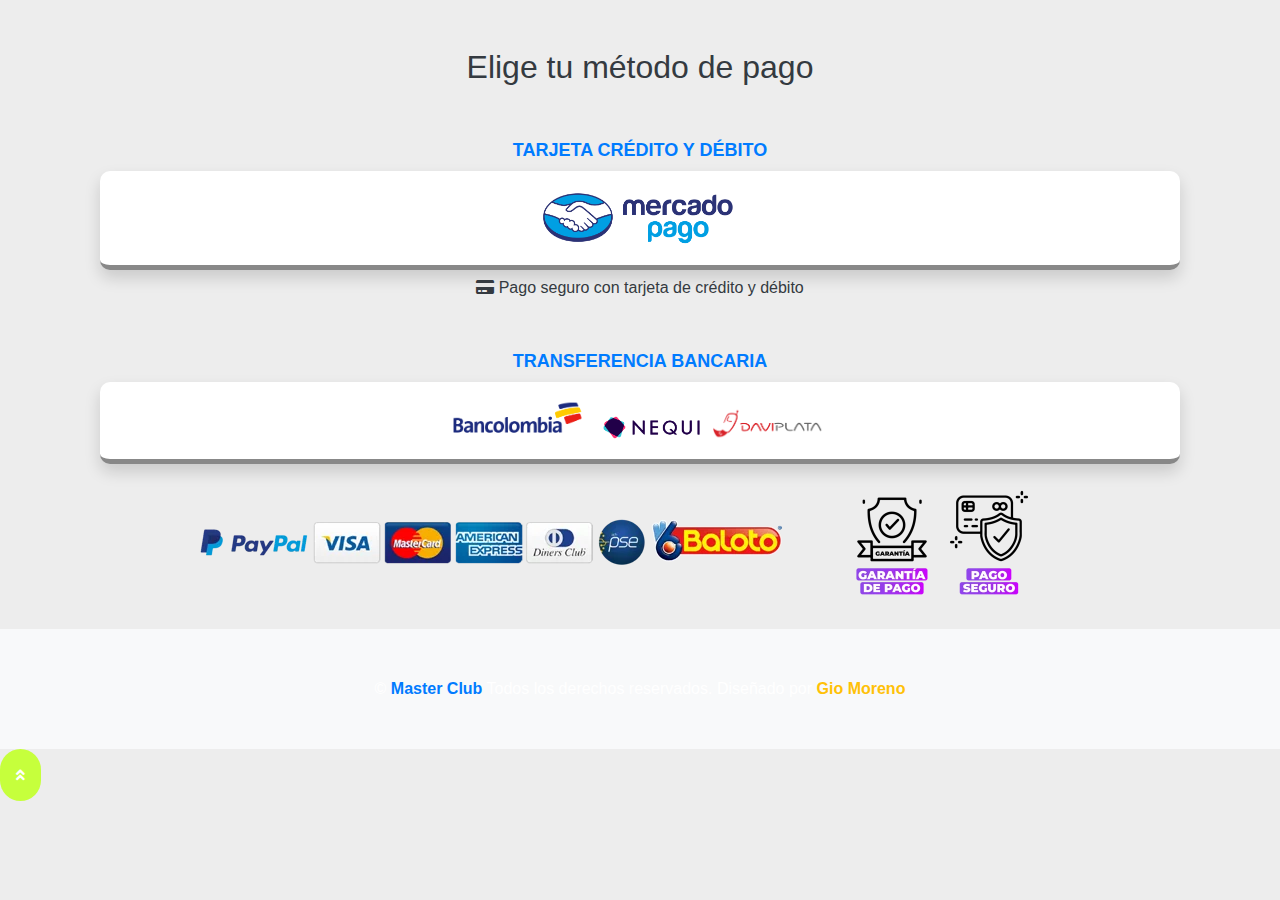
<file: payment-methods.html>
<!DOCTYPE html>
<html lang="en">
  <head>
  <!-- Required meta tags -->
  <meta charset="utf-8">
  <meta name="viewport" content="width=device-width, initial-scale=1, shrink-to-fit=no">
  <meta http-equiv="X-UA-Compatible" content="IE=edge">  
    <title>Listo! Confirma tu email</title>
    <meta name="author" content="Misión Digital Agencia de Marketing y Negocios Digitales - Giovanny Moreno" />
    
    
    <link rel="icon" href="./assets/imgs/laptop.png" type="image/png" />

  <link rel="stylesheet" href="https://cdnjs.cloudflare.com/ajax/libs/animate.css/3.7.2/animate.min.css">
  <!-- font awesome 5 free -->
  <link rel="stylesheet" href="https://cdnjs.cloudflare.com/ajax/libs/font-awesome/5.13.0/css/all.min.css">
  <!-- Bootstrap CSS -->
  <link rel="stylesheet" href="https://stackpath.bootstrapcdn.com/bootstrap/4.4.1/css/bootstrap.min.css">

  <!-- Poppins font from Google -->
  <link href="https://fonts.googleapis.com/css2?family=Poppins:wght@300;400;600;700&display=swap" rel="stylesheet">

  <link rel="stylesheet" href="assets/app.css">

  <!-- Meta Pixel Code -->
<script>
  !function(f,b,e,v,n,t,s)
  {if(f.fbq)return;n=f.fbq=function(){n.callMethod?
  n.callMethod.apply(n,arguments):n.queue.push(arguments)};
  if(!f._fbq)f._fbq=n;n.push=n;n.loaded=!0;n.version='2.0';
  n.queue=[];t=b.createElement(e);t.async=!0;
  t.src=v;s=b.getElementsByTagName(e)[0];
  s.parentNode.insertBefore(t,s)}(window, document,'script',
  'https://connect.facebook.net/en_US/fbevents.js');
  fbq('init', '783221453203769');
  fbq('track', 'PageView');
</script>
<noscript><img height="1" width="1" style="display:none"
  src="https://www.facebook.com/tr?id=783221453203769&ev=PageView&noscript=1"
/></noscript>
<!-- End Meta Pixel Code -->
  
</head>

  <body class="" style="background-color: #EDEDED;">
    

    

    <!-- Facilities Start -->
    <div class="container-fluid shadow">
      <div class="container pb-3 pt-5">
        <div class="mx-auto" >
          <div>
            <h2 class="text-center text-dark">Elige tu método de pago</h2>
          </div>

          <div class="mt-5 ">
            <div class="container text-center">
              <a class="text-center offer" href="https://mpago.li/1Ab719w">
                <h4><span class="font-weight-bold" style="font-size: 18px;">TARJETA CRÉDITO Y DÉBITO</span><br></h4>
                <h4 class="py-3 px-3 shadow font-weight-light" style="background-color:  rgb(255, 255, 255); border-bottom: solid 5px rgb(136, 136, 136); border-radius: 10px;">
                  <img class="w-100" src="assets/imgs/mercadopago.svg" alt="" style="max-width: 200px;">
                </h4>
                <h6 class="mb-5 text-dark"><i class="fas fa-regular fa-credit-card"></i> Pago seguro con tarjeta de crédito y débito</h6>
              </a>
              <a class="text-center offer" href="https://api.whatsapp.com/send/?phone=573132047407&text=Hola+Gio,+quiero+hacer+el+pago+del+Workshop+de+Canva+por+transferencia+a....">
                <h4>
                  <span class="font-weight-bold" style="font-size: 18px;">TRANSFERENCIA BANCARIA</span><br></h4>
                <h4 class="py-3 px-3 shadow font-weight-light" style="background-color:  rgb(255, 255, 255); border-bottom: solid 5px rgb(136, 136, 136); border-radius: 10px;">
                  <img class="w-100" src="assets/imgs/transferencia.svg" alt="" style="max-width: 400px;">
                </h4>
              </a>
              <!-- <a class="text-center offer" href="https://share.hsforms.com/1xFxsMu7fSrKe3-m4Mpo3MAe5z08">
                <h4 class="py-3 px-3 shadow font-weight-light" style="background-color:  rgb(255, 255, 255); border-bottom: solid 5px rgb(136, 136, 136); border-radius: 10px;">
                  <span class="font-weight-bold" style="font-size: 18px;">TARJETA CRÉDITO Y DÉBITO</span><br>
                  <img class="w-100" src="assets/imgs/paypal.png" alt="" style="max-width: 200px;">
                </h4>
              </a>
               -->
            </div>
            <div class="text-center">
              <img class="w-100" src="assets/imgs/paymentsMethods.webp" alt="" style="max-width: 600px;">
              <img class="w-100 my-3" src="assets/imgs/paymentGuaranty.webp" alt="" style="max-width: 300px;">
            </div>
          </div>
        </div>
      </div>
    </div>
    

    

    <!-- Footer Start -->
    <div class="container-fluid bg-light  py-5 px-sm-3 px-md-5 mx-auto">
      
      <div class="container-fluid" >
        <p class="m-0 text-center text-primary-morado">&copy; <a class="text-primary-morado font-weight-bold" href="https://zokakids.com">Master Club</a> Todos los derechos reservados. Diseñado por <a class="text-warning font-weight-bold" href="https://zokakids.com" >Gio Moreno</a>
          
        </p>
      </div>
    </div>
    <!-- Footer End -->

    <!-- Back to Top -->
    <a href="#" class="btn btn-primary p-3 back-to-top"
      ><i class="fa fa-angle-double-up"></i
    ></a>

  <script src="assets/app.js"></script>

  <!-- jQuery first, then Popper.js, then Bootstrap JS -->
  <script src="https://code.jquery.com/jquery-3.4.1.slim.min.js"
    integrity="sha384-J6qa4849blE2+poT4WnyKhv5vZF5SrPo0iEjwBvKU7imGFAV0wwj1yYfoRSJoZ+n"
    crossorigin="anonymous"></script>
  <script src="https://cdn.jsdelivr.net/npm/popper.js@1.16.0/dist/umd/popper.min.js"
    integrity="sha384-Q6E9RHvbIyZFJoft+2mJbHaEWldlvI9IOYy5n3zV9zzTtmI3UksdQRVvoxMfooAo"
    crossorigin="anonymous"></script>
  <script src="https://stackpath.bootstrapcdn.com/bootstrap/4.4.1/js/bootstrap.min.js"
    integrity="sha384-wfSDF2E50Y2D1uUdj0O3uMBJnjuUD4Ih7YwaYd1iqfktj0Uod8GCExl3Og8ifwB6"
    crossorigin="anonymous"></script>
    <script src="//code.tidio.co/46aoebdii5nmxzwz2shruameupqepiqj.js" async></script>
  </body>
</html>
</file>
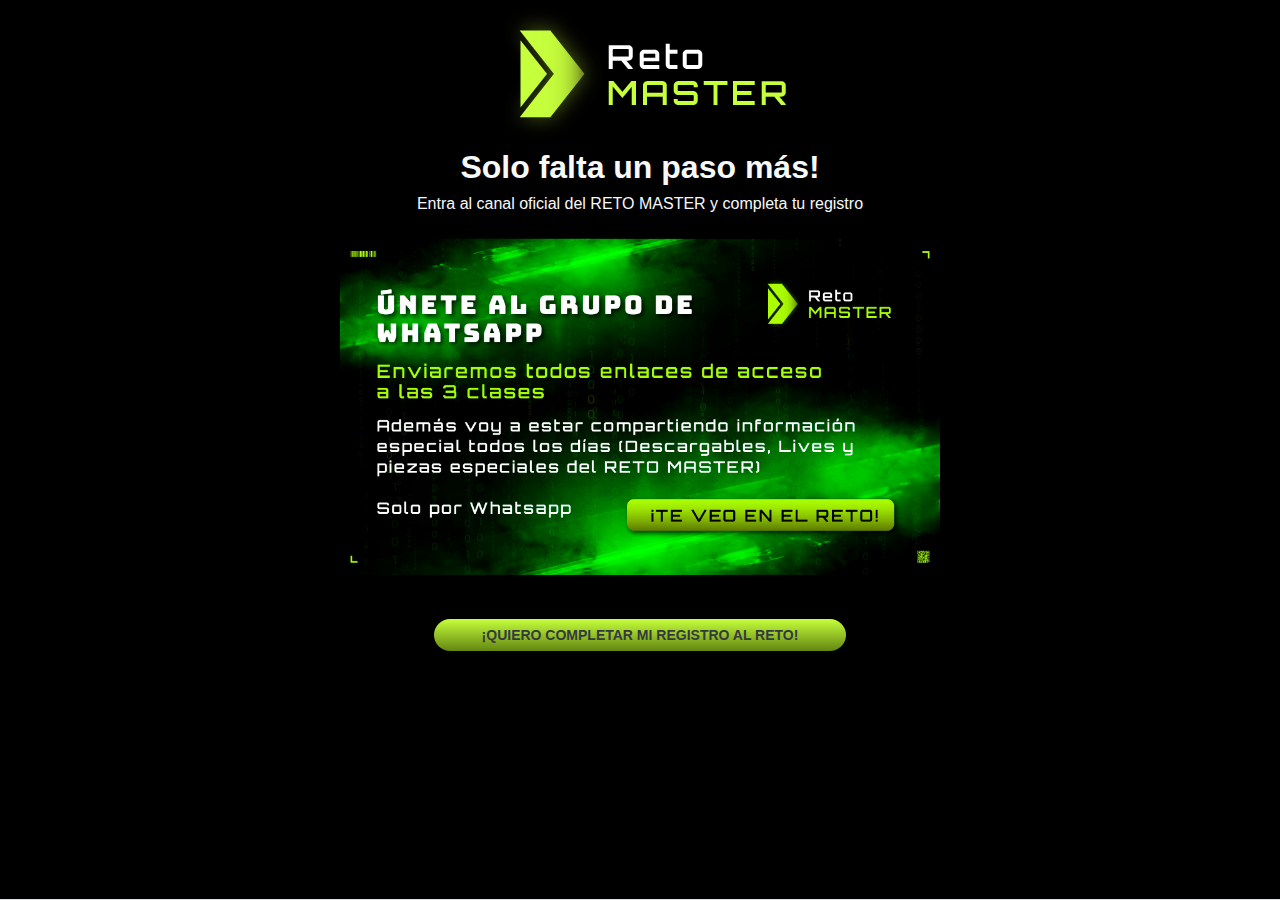
<file: thanks.html>
<!doctype html>
<html lang="en">

<head>
  <!-- Required meta tags -->
  <meta charset="utf-8">
  <meta name="viewport" content="width=device-width, initial-scale=1, shrink-to-fit=no">
  <meta http-equiv="X-UA-Compatible" content="IE=edge">  
    <title>Listo! Confirma tu email</title>
    <meta name="author" content="Misión Digital Agencia de Marketing y Negocios Digitales - Giovanny Moreno" />
    
    
    <link rel="icon" href="./assets/imgs/laptop.png" type="image/png" />

  <link rel="stylesheet" href="https://cdnjs.cloudflare.com/ajax/libs/animate.css/3.7.2/animate.min.css">
  <!-- font awesome 5 free -->
  <link rel="stylesheet" href="https://cdnjs.cloudflare.com/ajax/libs/font-awesome/5.13.0/css/all.min.css">
  <!-- Bootstrap CSS -->
  <link rel="stylesheet" href="https://stackpath.bootstrapcdn.com/bootstrap/4.4.1/css/bootstrap.min.css">

  <!-- Poppins font from Google -->
  <link href="https://fonts.googleapis.com/css2?family=Poppins:wght@300;400;600;700&display=swap" rel="stylesheet">

  <link rel="stylesheet" href="assets/app.css">

  <!-- Meta Pixel Code -->
<script>
  !function(f,b,e,v,n,t,s)
  {if(f.fbq)return;n=f.fbq=function(){n.callMethod?
  n.callMethod.apply(n,arguments):n.queue.push(arguments)};
  if(!f._fbq)f._fbq=n;n.push=n;n.loaded=!0;n.version='2.0';
  n.queue=[];t=b.createElement(e);t.async=!0;
  t.src=v;s=b.getElementsByTagName(e)[0];
  s.parentNode.insertBefore(t,s)}(window, document,'script',
  'https://connect.facebook.net/en_US/fbevents.js');
  fbq('init', '783221453203769');
  fbq('track', 'PageView');
</script>
<noscript><img height="1" width="1" style="display:none"
  src="https://www.facebook.com/tr?id=783221453203769&ev=PageView&noscript=1"
/></noscript>
<!-- End Meta Pixel Code -->
  
</head>

<body>

    
  <!--Hero ====================================== -->
  <body class="hero container-fluid border-bottom vh-100">
    
    
    <div class="container mx-auto text-center">
      <img  class="align-items-center " src="./assets/imgs/logo-reto-master.png" alt="">
        <div class="px-0 text-center mb-4">
          <h2 class="text-light text-center" style="font-weight: 800;">Solo falta un paso más!</h2>
          <h6 class=" container mx-auto text-light text-center mt-0">Entra al canal oficial del RETO MASTER y completa tu registro</h6>
        </div>
      <img class="align-items-center mb-5 mx-auto w-100 d-block" style="max-width: 600px;" src="./assets/imgs/img-thanks.png" alt="">
      <a href="https://bit.ly/wapp-reto-master" class="px-2 px-lg-5 py-2 text-dark" style="background: linear-gradient(to bottom, #C6FF3C, #638611); font-size: 14px; font-weight: 600; border-radius: 20px;">¡QUIERO COMPLETAR MI REGISTRO AL RETO!</a>
    </div>
  

  <!-- =================================== -->

  <script src="assets/app.js"></script>

  <!-- jQuery first, then Popper.js, then Bootstrap JS -->
  <script src="https://code.jquery.com/jquery-3.4.1.slim.min.js"
    integrity="sha384-J6qa4849blE2+poT4WnyKhv5vZF5SrPo0iEjwBvKU7imGFAV0wwj1yYfoRSJoZ+n"
    crossorigin="anonymous"></script>
  <script src="https://cdn.jsdelivr.net/npm/popper.js@1.16.0/dist/umd/popper.min.js"
    integrity="sha384-Q6E9RHvbIyZFJoft+2mJbHaEWldlvI9IOYy5n3zV9zzTtmI3UksdQRVvoxMfooAo"
    crossorigin="anonymous"></script>
  <script src="https://stackpath.bootstrapcdn.com/bootstrap/4.4.1/js/bootstrap.min.js"
    integrity="sha384-wfSDF2E50Y2D1uUdj0O3uMBJnjuUD4Ih7YwaYd1iqfktj0Uod8GCExl3Og8ifwB6"
    crossorigin="anonymous"></script>
    <script src="//code.tidio.co/46aoebdii5nmxzwz2shruameupqepiqj.js" async></script>

</body>

</html>
</file>
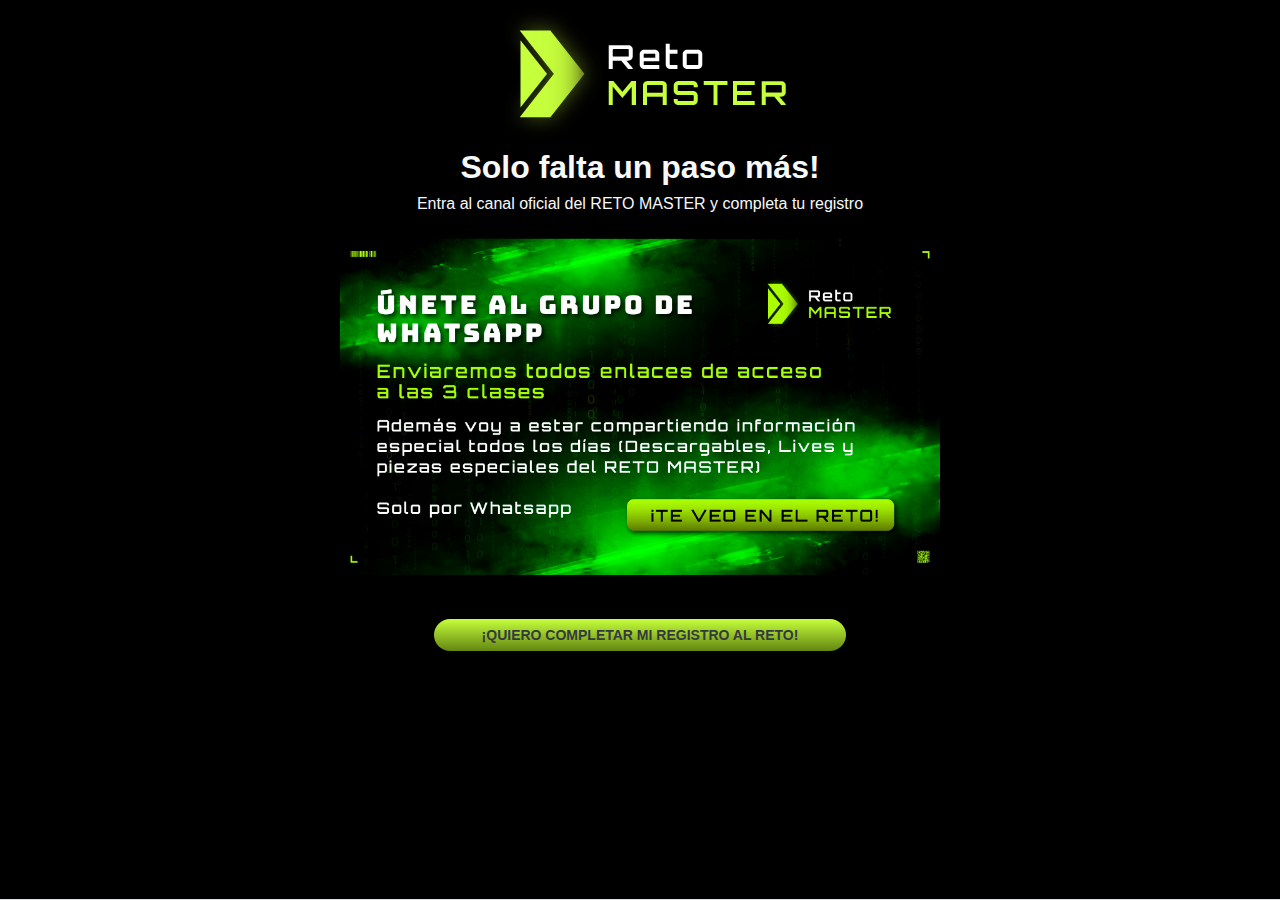
<file: reto-master/thanks.html>
<!doctype html>
<html lang="en">

<head>
  <!-- Required meta tags -->
  <meta charset="utf-8">
  <meta name="viewport" content="width=device-width, initial-scale=1, shrink-to-fit=no">
  <meta http-equiv="X-UA-Compatible" content="IE=edge">  
    <title>Listo! Confirma tu email</title>
    <meta name="author" content="Misión Digital Agencia de Marketing y Negocios Digitales - Giovanny Moreno" />
    
    
    <link rel="icon" href="../assets/imgs/laptop.png" type="image/png" />

  <link rel="stylesheet" href="https://cdnjs.cloudflare.com/ajax/libs/animate.css/3.7.2/animate.min.css">
  <!-- font awesome 5 free -->
  <link rel="stylesheet" href="https://cdnjs.cloudflare.com/ajax/libs/font-awesome/5.13.0/css/all.min.css">
  <!-- Bootstrap CSS -->
  <link rel="stylesheet" href="https://stackpath.bootstrapcdn.com/bootstrap/4.4.1/css/bootstrap.min.css">

  <!-- Poppins font from Google -->
  <link href="https://fonts.googleapis.com/css2?family=Poppins:wght@300;400;600;700&display=swap" rel="stylesheet">

  <link rel="stylesheet" href="../assets/app.css">

  <!-- Meta Pixel Code -->
<script>
  !function(f,b,e,v,n,t,s)
  {if(f.fbq)return;n=f.fbq=function(){n.callMethod?
  n.callMethod.apply(n,arguments):n.queue.push(arguments)};
  if(!f._fbq)f._fbq=n;n.push=n;n.loaded=!0;n.version='2.0';
  n.queue=[];t=b.createElement(e);t.async=!0;
  t.src=v;s=b.getElementsByTagName(e)[0];
  s.parentNode.insertBefore(t,s)}(window, document,'script',
  'https://connect.facebook.net/en_US/fbevents.js');
  fbq('init', '783221453203769');
  fbq('track', 'PageView');
</script>
<noscript><img height="1" width="1" style="display:none"
  src="https://www.facebook.com/tr?id=783221453203769&ev=PageView&noscript=1"
/></noscript>
<!-- End Meta Pixel Code -->
  
</head>

<body>

    
  <!--Hero ====================================== -->
  <body class="hero container-fluid border-bottom vh-100">
    
    
    <div class="container mx-auto text-center">
      <img  class="align-items-center " src="../assets/imgs/logo-reto-master.png" alt="">
        <div class="px-0 text-center mb-4">
          <h2 class="text-light text-center" style="font-weight: 800;">Solo falta un paso más!</h2>
          <h6 class=" container mx-auto text-light text-center mt-0">Entra al canal oficial del RETO MASTER y completa tu registro</h6>
        </div>
      <img class="align-items-center mb-5 mx-auto w-100 d-block" style="max-width: 600px;" src="../assets/imgs/img-thanks.png" alt="">
      <a href="https://bit.ly/wapp-reto-master" class="px-2 px-lg-5 py-2 text-dark" style="background: linear-gradient(to bottom, #C6FF3C, #638611); font-size: 14px; font-weight: 600; border-radius: 20px;">¡QUIERO COMPLETAR MI REGISTRO AL RETO!</a>
    </div>
  

  <!-- =================================== -->

  <script src="../assets/app.js"></script>

  <!-- jQuery first, then Popper.js, then Bootstrap JS -->
  <script src="https://code.jquery.com/jquery-3.4.1.slim.min.js"
    integrity="sha384-J6qa4849blE2+poT4WnyKhv5vZF5SrPo0iEjwBvKU7imGFAV0wwj1yYfoRSJoZ+n"
    crossorigin="anonymous"></script>
  <script src="https://cdn.jsdelivr.net/npm/popper.js@1.16.0/dist/umd/popper.min.js"
    integrity="sha384-Q6E9RHvbIyZFJoft+2mJbHaEWldlvI9IOYy5n3zV9zzTtmI3UksdQRVvoxMfooAo"
    crossorigin="anonymous"></script>
  <script src="https://stackpath.bootstrapcdn.com/bootstrap/4.4.1/js/bootstrap.min.js"
    integrity="sha384-wfSDF2E50Y2D1uUdj0O3uMBJnjuUD4Ih7YwaYd1iqfktj0Uod8GCExl3Og8ifwB6"
    crossorigin="anonymous"></script>
    <script src="//code.tidio.co/46aoebdii5nmxzwz2shruameupqepiqj.js" async></script>

</body>

</html>
</file>
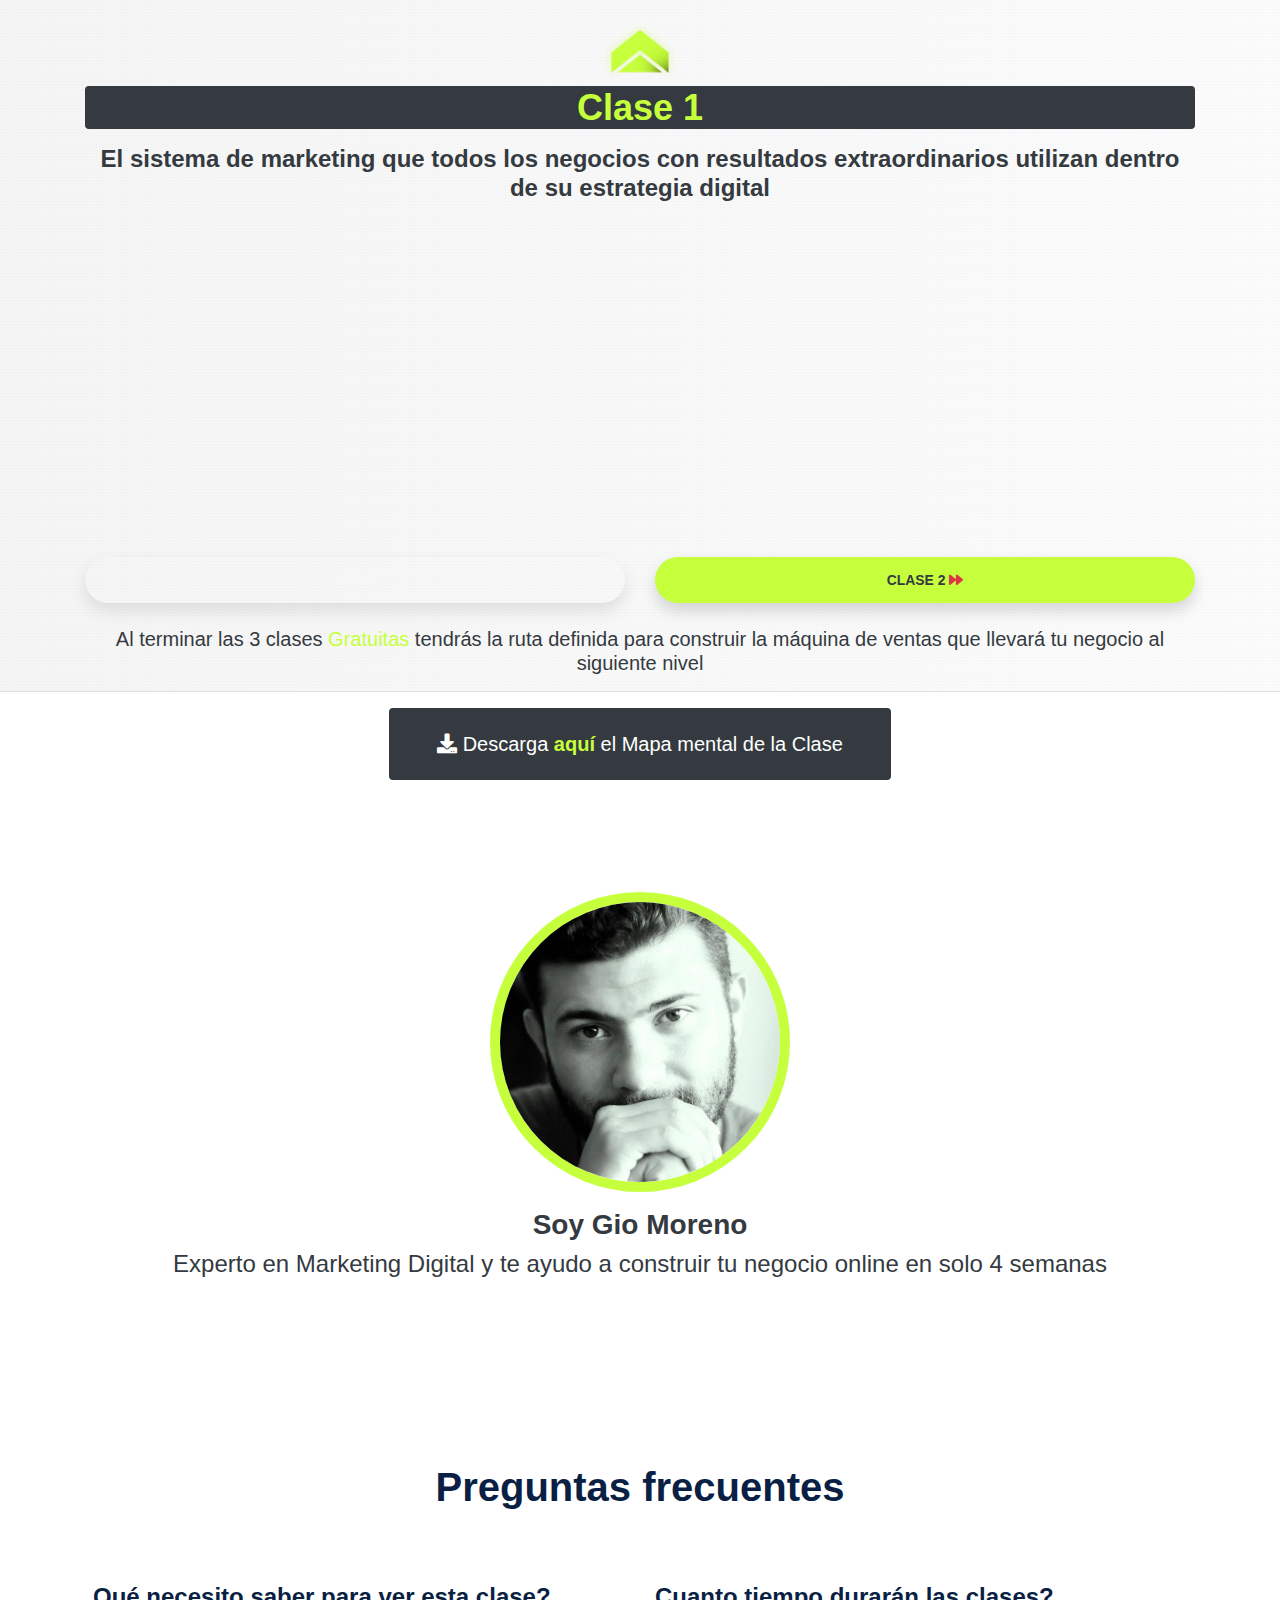
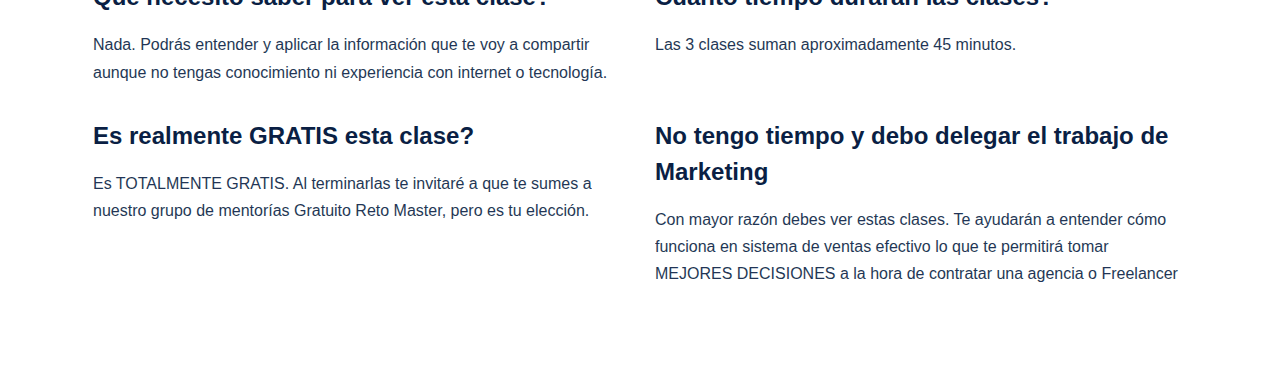
<file: sistema-de-ventas-clases-gratis/clase1-embudo-de-ventas.html>
<!doctype html>
<html lang="en">

<head>
  <!-- Required meta tags -->
  <meta charset="utf-8">
  <meta name="viewport" content="width=device-width, initial-scale=1, shrink-to-fit=no">
  <meta http-equiv="X-UA-Compatible" content="IE=edge">  
    <title>Clase 1 - Sistema de ventas Inteligente</title>
    <meta name="description" content="Reto Master - Conoce el método para diseñar y ejecutar el sistema de ventas con el que podrás encontrar clientes de manera automática las 24 horas del día para tu negocio">
    <meta name="keywords" content="taller de marketing digital en bucaramanga, marketing digital en bucaramanga, workshop de marketing digital, marketing digital, microempresa, crear empresa, personal training, apoyo empresarial, registro, comercio en línea, redes sociales, instagram, facebook, youtube, tik tok, taller de marketing digital, taller gratis">
    <meta name="author" content="Gio Moreno Marketing Digital - Giovanny Moreno" />
    <meta name="dcterms.rightsHolder" content="Gio Moreno Marketing Digital" />
    <meta property="og:title" content="Conoce y aplica tu sistema de ventas inteligente en internet" />
    <meta property="og:type" content="website" />
    <meta property="fb:app_id" content="635642317379294" />
    <meta property="og:url" content="https://master-digital.github.io/reto-master/" />
    <meta property="og:description" content="Conoce el método para diseñar y ejecutar el sistema de ventas con el que podrás encontrar clientes de manera automática las 24 horas del día para tu negocio" />
    <meta property="og:image" content="https://github.com/master-digital/reto-master/blob/main/assets/imgs/portada-video-reto-master.png?raw=true" />
    
    <link rel="icon" href="../assets/imgs/favicon-retomaster.png" type="image/png" />

  <link rel="stylesheet" href="https://cdnjs.cloudflare.com/ajax/libs/animate.css/3.7.2/animate.min.css">
  <!-- font awesome 5 free -->
  <link rel="stylesheet" href="https://cdnjs.cloudflare.com/ajax/libs/font-awesome/5.13.0/css/all.min.css">
  <!-- Bootstrap CSS -->
  <link rel="stylesheet" href="https://stackpath.bootstrapcdn.com/bootstrap/4.4.1/css/bootstrap.min.css">

  <!-- Poppins font from Google -->
  <link href="https://fonts.googleapis.com/css2?family=Poppins:wght@300;400;600;700&display=swap" rel="stylesheet">

  <link rel="stylesheet" href="../assets/app.css">

    
    
    <!-- MailerLite Universal -->
    <script>
        (function(m, a, i, l, e, r) {
            m['MailerLiteObject'] = e;

            function f() {
                var c = {
                    a: arguments,
                    q: []
                };
                var r = this.push(c);
                return "number" != typeof r ? r : f.bind(c.q);
            }
            f.q = f.q || [];
            m[e] = m[e] || f.bind(f.q);
            m[e].q = m[e].q || f.q;
            r = a.createElement(i);
            var _ = a.getElementsByTagName(i)[0];
            r.async = 1;
            r.src = l + '?v' + (~~(new Date().getTime() / 1000000));
            _.parentNode.insertBefore(r, _);
        })(window, document, 'script', 'https://static.mailerlite.com/js/universal.js', 'ml');

        var ml_account = ml('accounts', '2270023', 'n9p2z0h9s6', 'load');
    </script>
    <!-- End MailerLite Universal -->
  
  <!-- Meta Pixel Code -->
<script>
  !function(f,b,e,v,n,t,s)
  {if(f.fbq)return;n=f.fbq=function(){n.callMethod?
  n.callMethod.apply(n,arguments):n.queue.push(arguments)};
  if(!f._fbq)f._fbq=n;n.push=n;n.loaded=!0;n.version='2.0';
  n.queue=[];t=b.createElement(e);t.async=!0;
  t.src=v;s=b.getElementsByTagName(e)[0];
  s.parentNode.insertBefore(t,s)}(window, document,'script',
  'https://connect.facebook.net/en_US/fbevents.js');
  fbq('init', '783221453203769');
  fbq('track', 'PageView');
</script>
<noscript><img height="1" width="1" style="display:none"
  src="https://www.facebook.com/tr?id=783221453203769&ev=PageView&noscript=1"
/></noscript>
<!-- End Meta Pixel Code -->

</head>

<body>

    <!--Offer Alert ================================ -->
     <!-- <div class="offer-alert">
       <div class="offer-alert__container container border-bottom border-success pb-1">
         <span class="">Regístrate para vivir una experiencia única SIN COSTO - 3 Clases del 26 al 30 de junio <span class="text-dark px-2" style="background-color: #C6FF3C">CUPO LIMITADO</span></a>
       </div>
     </div> -->
    
  <!--Hero ====================================== -->
  <header class="container-fluid border-bottom h-100" style="background-image: repeating-radial-gradient(circle at center center,rgba(148,163,176,0.1),rgba(148,163,176,0.1) 1px,transparent 1px,transparent 100%),linear-gradient(90deg,rgb(245,245,245) 0%,rgba(245,245,245,0.35) 100%) !important;background-size: 3px 3px,auto !important;background-position: 50% 50%,50% 50% !important;background-attachment: scroll,scroll !important;background-repeat: repeat,no-repeat !important;">
    <div class="pt-3 container mx-auto">
      <div class="px-0 mx-0 align-items-center">
        <div class="container px-0 text-center text-dark">
          <img class="" style="height: 70px;" src="../assets/imgs/logoVertical.png" alt="">
          <h1 class="h1_hero hero_highlight mb-3 text-center font-weight-bold bg-dark rounded d-block" >
            Clase 1
          </h1>
          <h4 class=" mb-3 text-center font-weight-bold" >
            El sistema de marketing que todos los negocios con resultados extraordinarios utilizan dentro de su estrategia digital
          </h4>
          <div class="position-relative mx-auto">
            <iframe class="wide-video"  src="https://www.youtube.com/embed/Kp0RVKG_PLk?si=F8TwTxh_pi2cS8my" title="YouTube video player" frameborder="0" allow="accelerometer; autoplay; clipboard-write; encrypted-media; gyroscope; picture-in-picture; web-share" allowfullscreen></iframe>
          </div>
          <div class="row mt-3">
            <div class="col-6 float-start"><button class="btn btn-block disabled btn-muted  text-light shadow">SALIR</button></div>
            <div class="col-6 float-end"><a href="clase2-oferta-de-valor?from=class1"><button class="btn btn-block btn-primary shadow text-dark font-weight-bold">CLASE 2 <i class="fa fa-forward text-danger font-weight-bolder"></i></button></a></div>
          </div>
        </div>
        <div  class=" mt-lg-0 mx-0 ">
          <!-- <div class="w-100"><iframe width="100%" height="315" src="https://www.youtube.com/embed/qnRYZ_oJ87E" title="YouTube video player" frameborder="0" allow="accelerometer; autoplay; clipboard-write; encrypted-media; gyroscope; picture-in-picture; web-share" allowfullscreen></iframe></div> -->
          <h5 class=" mb-3 text-center text-dark" >
            <br>
            Al terminar las 3 clases <span style="color: #C6FF3C">Gratuitas</span> tendrás la ruta definida para construir la máquina de ventas que llevará tu negocio al siguiente nivel
          </h5>
      </div>
    </div>
    
  </header>
  <section class="container p-3 text-center">
    <div class="bg-dark d-inline-block px-5 py-3 rounded">
      <h5 class="mt-2"><a href="" class="text-white p-0"><i class="fa fa-download"></i> Descarga <span class="font-weight-bold hero_highlight">aquí</span> el Mapa mental de la Clase</a></h5>
    </div>
  </section>

  


<section class="mt-0 text-white py-5">
  <div class="container my-5">
    <div class="mx-auto text-center mb-5">
        <div class="my-3">
          <img class="rounded-circle" style="border: 10px solid #C6FF3C; max-width: 300px;" src="../assets/imgs/gio-moreno.jpg" alt="">
        </div>
        <h3 class="font-weight-bold text-dark">
          Soy Gio Moreno
        </h3>
        <h4 class="text-dark">Experto en Marketing Digital y te ayudo a construir tu negocio online en solo 4 semanas</h4>
      </div>
  </section>

  <!-- ===================================== -->

  

  <!-- ===================================== -->

  

  <!-- ======================================== -->

  

 

  <!-- =================================== -->

  <div id="faq" class="block-39 space-between-blocks">
    <div class="container">
      <div class="col-lg-8 col-xl-7 mx-auto text-center mb-5">
        <h1 class="block__title">Preguntas frecuentes</h1>
      </div>
      <div class="row px-2">
        <div class="col-lg-6">
          <div class="content-block">
            <h4 class="content-block__title">
              Qué necesito saber para ver esta clase?
            </h4>
            <p class="content-block__paragraph">
              Nada. Podrás entender y aplicar la información que te voy a compartir aunque no tengas conocimiento ni experiencia con internet o tecnología.
            </p>
          </div>
        </div>
        <div class="col-lg-6">
          <div class="content-block">
            <h4 class="content-block__title">
              Cuanto tiempo durarán las clases?
            </h4>
            <p class="content-block__paragraph">
              Las 3 clases suman aproximadamente 45 minutos.
            </p>
          </div>
        </div>
        <div class="col-lg-6">
          <div class="content-block">
            <h4 class="content-block__title">
              Es realmente GRATIS esta clase?
            </h4>
            <p class="content-block__paragraph">
              Es TOTALMENTE GRATIS. Al terminarlas te invitaré a que te sumes a nuestro grupo de mentorías Gratuito Reto Master, pero es tu elección.
            </p>
          </div>
        </div>
        <div class="col-lg-6">
          <div class="content-block">
            <h4 class="content-block__title">
              No tengo tiempo y debo delegar el trabajo de Marketing
            </h4>
            <p class="content-block__paragraph">
              Con mayor razón debes ver estas clases. Te ayudarán a entender cómo funciona en sistema de ventas efectivo lo que te permitirá tomar MEJORES DECISIONES a la hora de contratar una agencia o Freelancer
            
            </p>
          </div>
        </div>
      </div>
    </div>
  </div>

 
  <!-- =================================== -->

  <script src="../assets/app.js"></script>

  <!-- jQuery first, then Popper.js, then Bootstrap JS -->
  <script src="https://code.jquery.com/jquery-3.4.1.slim.min.js"
    integrity="sha384-J6qa4849blE2+poT4WnyKhv5vZF5SrPo0iEjwBvKU7imGFAV0wwj1yYfoRSJoZ+n"
    crossorigin="anonymous"></script>
  <script src="https://cdn.jsdelivr.net/npm/popper.js@1.16.0/dist/umd/popper.min.js"
    integrity="sha384-Q6E9RHvbIyZFJoft+2mJbHaEWldlvI9IOYy5n3zV9zzTtmI3UksdQRVvoxMfooAo"
    crossorigin="anonymous"></script>

</body>

</html>
</file>
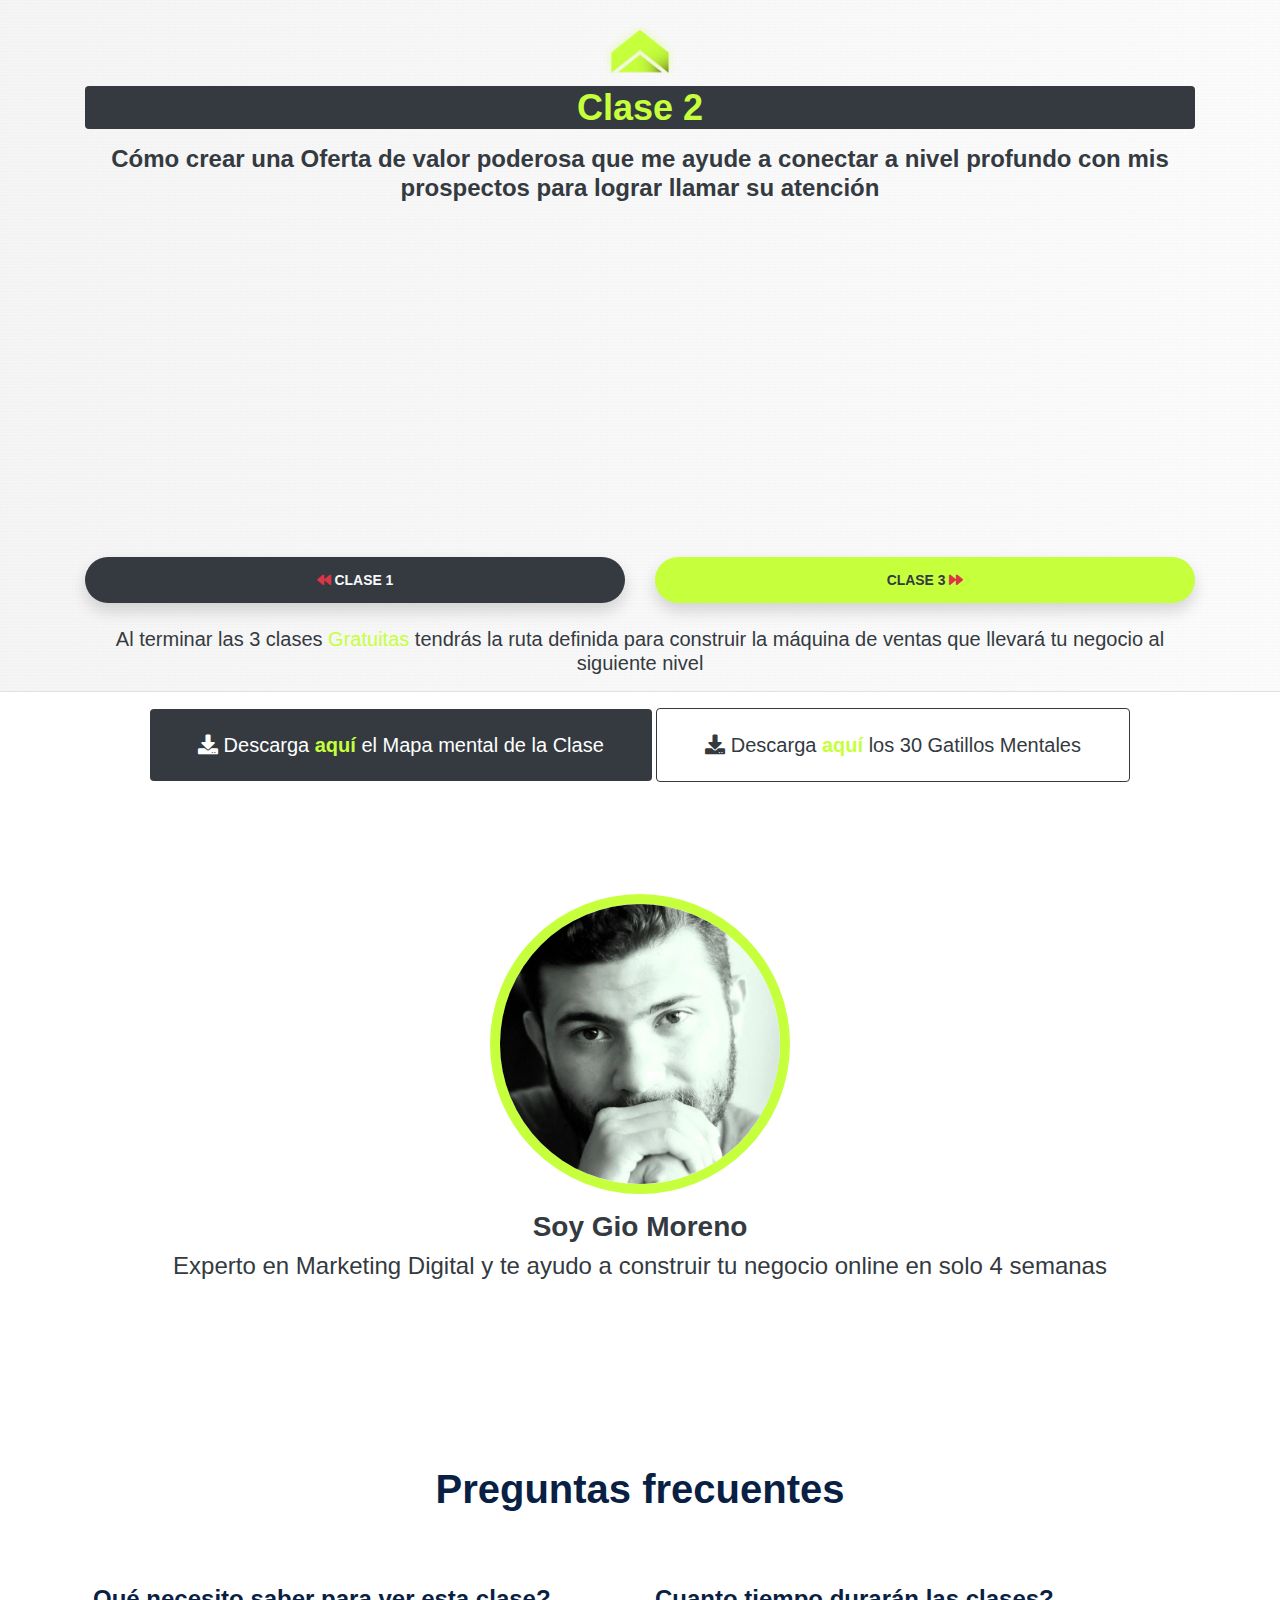
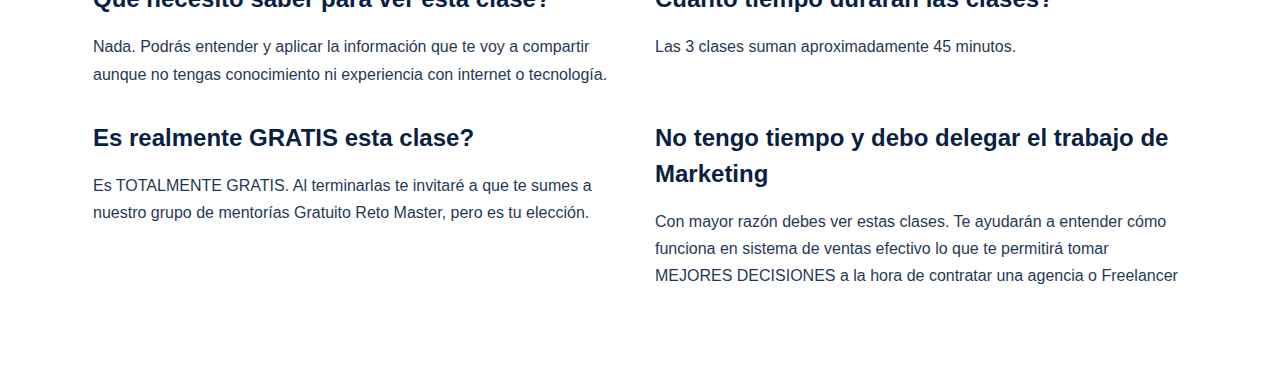
<file: sistema-de-ventas-clases-gratis/clase2-oferta-de-valor.html>
<!doctype html>
<html lang="en">

<head>
  <!-- Required meta tags -->
  <meta charset="utf-8">
  <meta name="viewport" content="width=device-width, initial-scale=1, shrink-to-fit=no">
  <meta http-equiv="X-UA-Compatible" content="IE=edge">  
    <title>Clase 2 - Oferta de valor poderosa</title>
    <meta name="description" content="Reto Master - Conoce el método para diseñar y ejecutar el sistema de ventas con el que podrás encontrar clientes de manera automática las 24 horas del día para tu negocio">
    <meta name="keywords" content="taller de marketing digital en bucaramanga, marketing digital en bucaramanga, workshop de marketing digital, marketing digital, microempresa, crear empresa, personal training, apoyo empresarial, registro, comercio en línea, redes sociales, instagram, facebook, youtube, tik tok, taller de marketing digital, taller gratis">
    <meta name="author" content="Gio Moreno Marketing Digital - Giovanny Moreno" />
    <meta name="dcterms.rightsHolder" content="Gio Moreno Marketing Digital" />
    <meta property="og:title" content="Conoce y aplica tu sistema de ventas inteligente en internet" />
    <meta property="og:type" content="website" />
    <meta property="fb:app_id" content="635642317379294" />
    <meta property="og:url" content="https://master-digital.github.io/reto-master/" />
    <meta property="og:description" content="Conoce el método para diseñar y ejecutar el sistema de ventas con el que podrás encontrar clientes de manera automática las 24 horas del día para tu negocio" />
    <meta property="og:image" content="https://github.com/master-digital/reto-master/blob/main/assets/imgs/portada-video-reto-master.png?raw=true" />
    
    <link rel="icon" href="../assets/imgs/favicon-retomaster.png" type="image/png" />

  <link rel="stylesheet" href="https://cdnjs.cloudflare.com/ajax/libs/animate.css/3.7.2/animate.min.css">
  <!-- font awesome 5 free -->
  <link rel="stylesheet" href="https://cdnjs.cloudflare.com/ajax/libs/font-awesome/5.13.0/css/all.min.css">
  <!-- Bootstrap CSS -->
  <link rel="stylesheet" href="https://stackpath.bootstrapcdn.com/bootstrap/4.4.1/css/bootstrap.min.css">

  <!-- Poppins font from Google -->
  <link href="https://fonts.googleapis.com/css2?family=Poppins:wght@300;400;600;700&display=swap" rel="stylesheet">

  <link rel="stylesheet" href="../assets/app.css">

    
    
    <!-- MailerLite Universal -->
    <script>
        (function(m, a, i, l, e, r) {
            m['MailerLiteObject'] = e;

            function f() {
                var c = {
                    a: arguments,
                    q: []
                };
                var r = this.push(c);
                return "number" != typeof r ? r : f.bind(c.q);
            }
            f.q = f.q || [];
            m[e] = m[e] || f.bind(f.q);
            m[e].q = m[e].q || f.q;
            r = a.createElement(i);
            var _ = a.getElementsByTagName(i)[0];
            r.async = 1;
            r.src = l + '?v' + (~~(new Date().getTime() / 1000000));
            _.parentNode.insertBefore(r, _);
        })(window, document, 'script', 'https://static.mailerlite.com/js/universal.js', 'ml');

        var ml_account = ml('accounts', '2270023', 'n9p2z0h9s6', 'load');
    </script>
    <!-- End MailerLite Universal -->
  
  <!-- Meta Pixel Code -->
<script>
  !function(f,b,e,v,n,t,s)
  {if(f.fbq)return;n=f.fbq=function(){n.callMethod?
  n.callMethod.apply(n,arguments):n.queue.push(arguments)};
  if(!f._fbq)f._fbq=n;n.push=n;n.loaded=!0;n.version='2.0';
  n.queue=[];t=b.createElement(e);t.async=!0;
  t.src=v;s=b.getElementsByTagName(e)[0];
  s.parentNode.insertBefore(t,s)}(window, document,'script',
  'https://connect.facebook.net/en_US/fbevents.js');
  fbq('init', '783221453203769');
  fbq('track', 'PageView');
</script>
<noscript><img height="1" width="1" style="display:none"
  src="https://www.facebook.com/tr?id=783221453203769&ev=PageView&noscript=1"
/></noscript>
<!-- End Meta Pixel Code -->

</head>

<body>

    <!--Offer Alert ================================ -->
     <!-- <div class="offer-alert">
       <div class="offer-alert__container container border-bottom border-success pb-1">
         <span class="">Regístrate para vivir una experiencia única SIN COSTO - 3 Clases del 26 al 30 de junio <span class="text-dark px-2" style="background-color: #C6FF3C">CUPO LIMITADO</span></a>
       </div>
     </div> -->
    
  <!--Hero ====================================== -->
  <header class="container-fluid border-bottom h-100" style="background-image: repeating-radial-gradient(circle at center center,rgba(148,163,176,0.1),rgba(148,163,176,0.1) 1px,transparent 1px,transparent 100%),linear-gradient(90deg,rgb(245,245,245) 0%,rgba(245,245,245,0.35) 100%) !important;background-size: 3px 3px,auto !important;background-position: 50% 50%,50% 50% !important;background-attachment: scroll,scroll !important;background-repeat: repeat,no-repeat !important;">
    <div class="pt-3 container mx-auto">
      <div class="px-0 mx-0 align-items-center">
        <div class="container px-0 text-center text-dark">
          <img class="" style="height: 70px;" src="../assets/imgs/logoVertical.png" alt="">
          <h1 class="h1_hero hero_highlight mb-3 text-center font-weight-bold bg-dark rounded d-block" >
            Clase 2
          </h1>
          <h4 class=" mb-3 text-center font-weight-bold" >
            Cómo crear una Oferta de valor poderosa que me ayude a conectar a nivel profundo con mis prospectos para lograr llamar su atención
          </h4>
          <div class="position-relative mx-auto">
            <iframe class="wide-video" src="https://www.youtube.com/embed/UbKP-OoJwng?si=jlRxXSIhtRHkjcls" title="YouTube video player" frameborder="0" allow="accelerometer; autoplay; clipboard-write; encrypted-media; gyroscope; picture-in-picture; web-share" allowfullscreen></iframe>
          </div>
          <div class="row mt-3">
            <div class="col-6 float-start"><a href="clase1-embudo-de-ventas?from=class1"><button class="btn btn-block btn-dark shadow text-light font-weight-bold"><i class="fa fa-backward text-danger font-weight-bolder"></i> CLASE 1</button></a></div>
            <div class="col-6 float-end"><a href="clase3-promocion-y-publicidad?from=class2"><button class="btn btn-block btn-primary shadow text-dark font-weight-bold">CLASE 3 <i class="fa fa-forward text-danger font-weight-bolder"></i></button></a></div>
          </div>
        </div>
        <div  class=" mt-lg-0 mx-0 ">
          <!-- <div class="w-100"><iframe width="100%" height="315" src="https://www.youtube.com/embed/qnRYZ_oJ87E" title="YouTube video player" frameborder="0" allow="accelerometer; autoplay; clipboard-write; encrypted-media; gyroscope; picture-in-picture; web-share" allowfullscreen></iframe></div> -->
          <h5 class=" mb-3 text-center text-dark" >
            <br>
            Al terminar las 3 clases <span style="color: #C6FF3C">Gratuitas</span> tendrás la ruta definida para construir la máquina de ventas que llevará tu negocio al siguiente nivel
          </h5>
      </div>
    </div>
    
  </header>
  <section class="container p-3 text-center">
    <div class="bg-dark d-inline-block px-5 py-3 rounded">
      <h5 class="mt-2"><a href="" class="text-white p-0 gap-2"><i class="fa fa-download"></i> Descarga <span class="font-weight-bold hero_highlight">aquí</span> el Mapa mental de la Clase</a></h5>
    </div>
    <div class="border border-dark d-inline-block px-5 py-3 rounded">
      <h5 class="mt-2"><a href="" class="text-dark p-0 gap-2"><i class="fa fa-download"></i> Descarga <span class="font-weight-bold hero_highlight">aquí</span> los 30 Gatillos Mentales</a></h5>
    </div>
  </section>

  


<section class="mt-0 text-white py-5">
  <div class="container my-5">
    <div class="mx-auto text-center mb-5">
        <div class="my-3">
          <img class="rounded-circle" style="border: 10px solid #C6FF3C; max-width: 300px;" src="../assets/imgs/gio-moreno.jpg" alt="">
        </div>
        <h3 class="font-weight-bold text-dark">
          Soy Gio Moreno
        </h3>
        <h4 class="text-dark">Experto en Marketing Digital y te ayudo a construir tu negocio online en solo 4 semanas</h4>
      </div>
  </section>

  <!-- ===================================== -->

  

  <!-- ===================================== -->

  

  <!-- ======================================== -->

  

 

  <!-- =================================== -->

  <div id="faq" class="block-39 space-between-blocks">
    <div class="container">
      <div class="col-lg-8 col-xl-7 mx-auto text-center mb-5">
        <h1 class="block__title">Preguntas frecuentes</h1>
      </div>
      <div class="row px-2">
        <div class="col-lg-6">
          <div class="content-block">
            <h4 class="content-block__title">
              Qué necesito saber para ver esta clase?
            </h4>
            <p class="content-block__paragraph">
              Nada. Podrás entender y aplicar la información que te voy a compartir aunque no tengas conocimiento ni experiencia con internet o tecnología.
            </p>
          </div>
        </div>
        <div class="col-lg-6">
          <div class="content-block">
            <h4 class="content-block__title">
              Cuanto tiempo durarán las clases?
            </h4>
            <p class="content-block__paragraph">
              Las 3 clases suman aproximadamente 45 minutos.
            </p>
          </div>
        </div>
        <div class="col-lg-6">
          <div class="content-block">
            <h4 class="content-block__title">
              Es realmente GRATIS esta clase?
            </h4>
            <p class="content-block__paragraph">
              Es TOTALMENTE GRATIS. Al terminarlas te invitaré a que te sumes a nuestro grupo de mentorías Gratuito Reto Master, pero es tu elección.
            </p>
          </div>
        </div>
        <div class="col-lg-6">
          <div class="content-block">
            <h4 class="content-block__title">
              No tengo tiempo y debo delegar el trabajo de Marketing
            </h4>
            <p class="content-block__paragraph">
              Con mayor razón debes ver estas clases. Te ayudarán a entender cómo funciona en sistema de ventas efectivo lo que te permitirá tomar MEJORES DECISIONES a la hora de contratar una agencia o Freelancer
            
            </p>
          </div>
        </div>
      </div>
    </div>
  </div>

 
  <!-- =================================== -->

  <script src="../assets/app.js"></script>

  <!-- jQuery first, then Popper.js, then Bootstrap JS -->
  <script src="https://code.jquery.com/jquery-3.4.1.slim.min.js"
    integrity="sha384-J6qa4849blE2+poT4WnyKhv5vZF5SrPo0iEjwBvKU7imGFAV0wwj1yYfoRSJoZ+n"
    crossorigin="anonymous"></script>
  <script src="https://cdn.jsdelivr.net/npm/popper.js@1.16.0/dist/umd/popper.min.js"
    integrity="sha384-Q6E9RHvbIyZFJoft+2mJbHaEWldlvI9IOYy5n3zV9zzTtmI3UksdQRVvoxMfooAo"
    crossorigin="anonymous"></script>

</body>

</html>
</file>
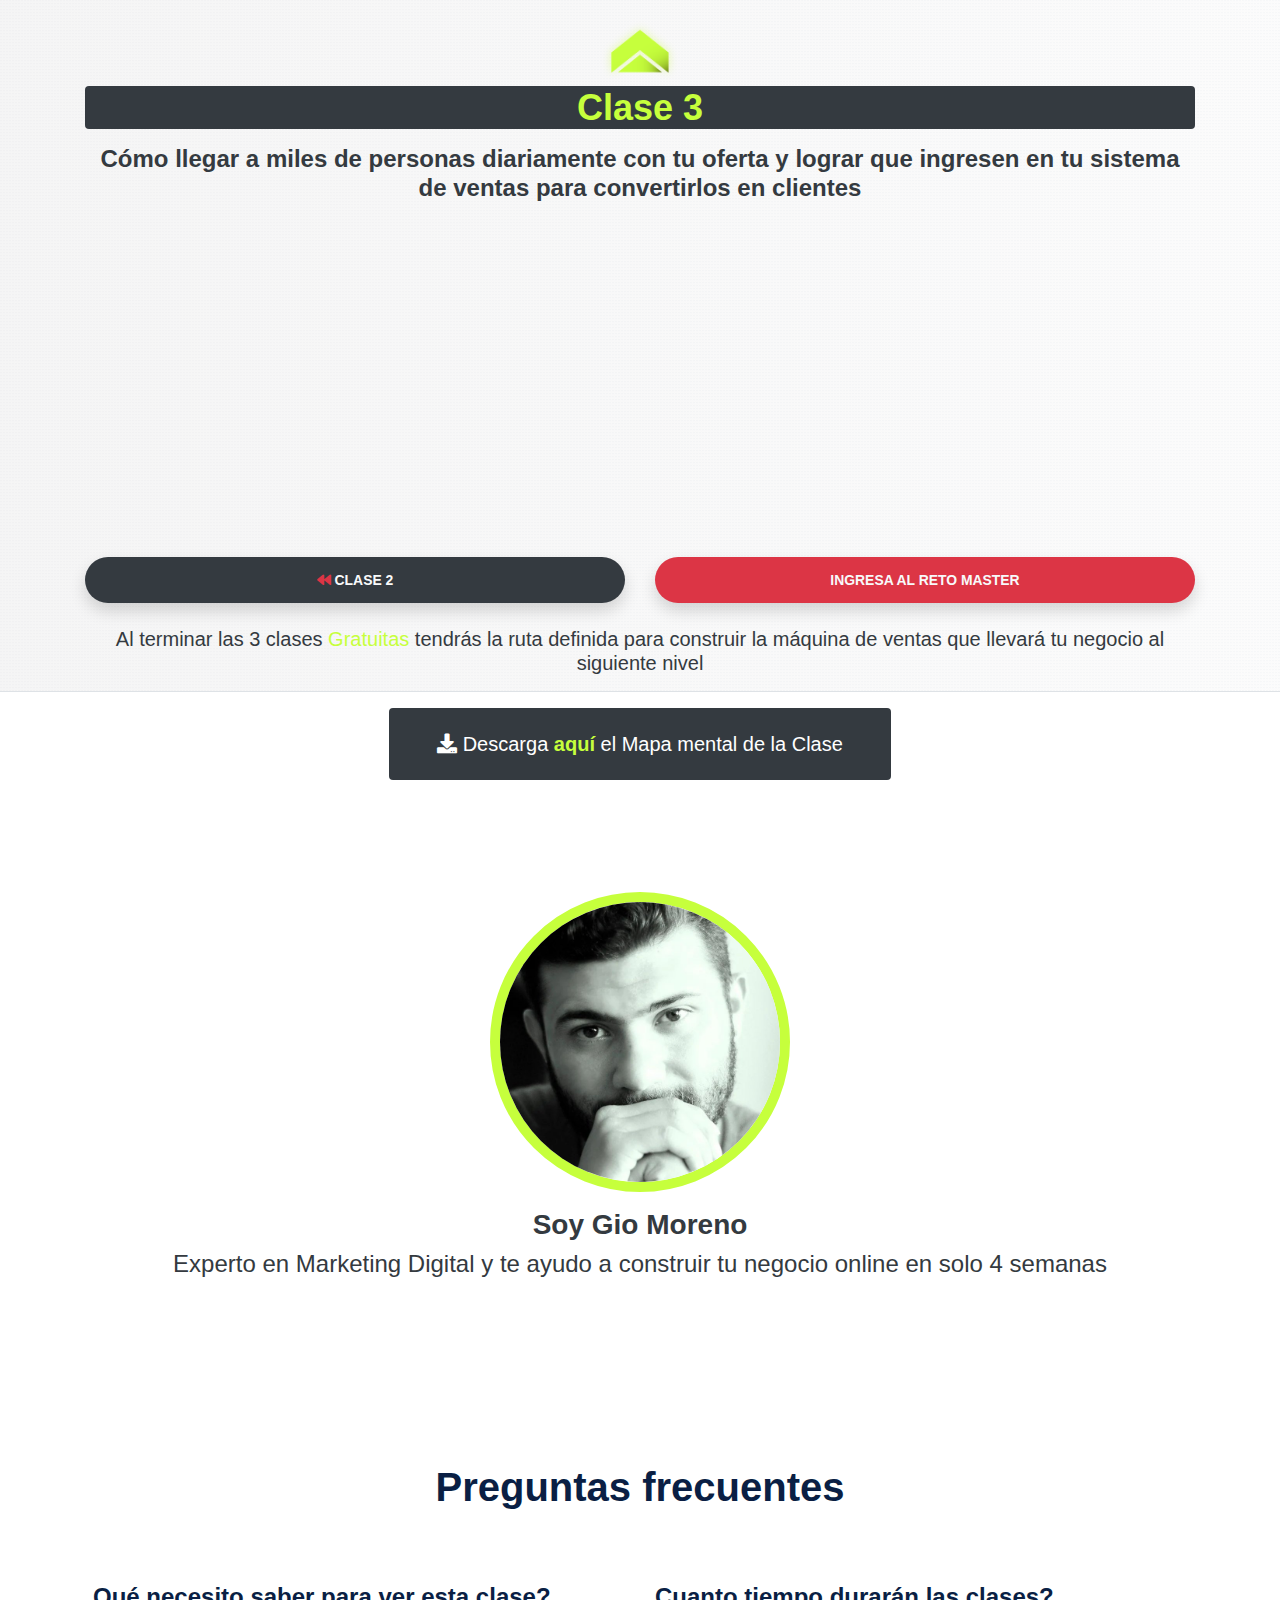
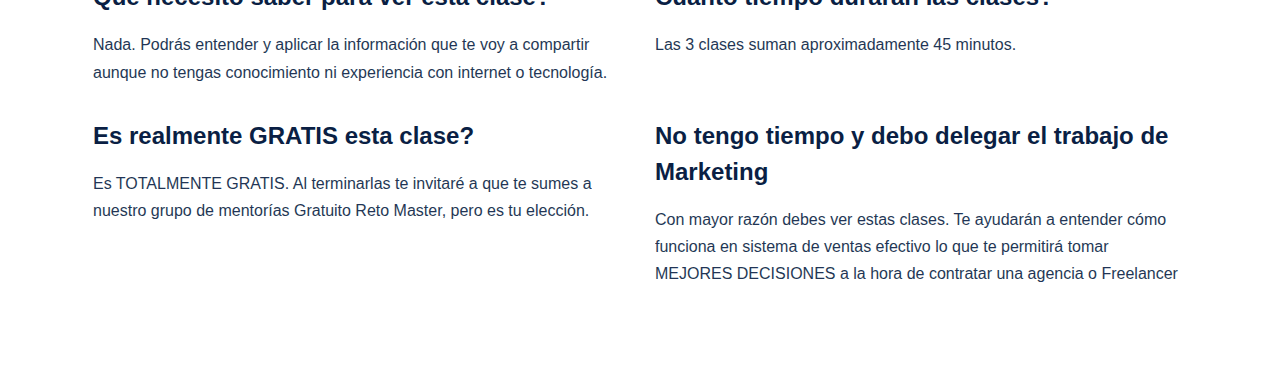
<file: sistema-de-ventas-clases-gratis/clase3-promocion-y-publicidad.html>
<!doctype html>
<html lang="en">

<head>
  <!-- Required meta tags -->
  <meta charset="utf-8">
  <meta name="viewport" content="width=device-width, initial-scale=1, shrink-to-fit=no">
  <meta http-equiv="X-UA-Compatible" content="IE=edge">  
    <title>Clase 3 - Promoción y publicidad</title>
    <meta name="description" content="Reto Master - Conoce el método para diseñar y ejecutar el sistema de ventas con el que podrás encontrar clientes de manera automática las 24 horas del día para tu negocio">
    <meta name="keywords" content="taller de marketing digital en bucaramanga, marketing digital en bucaramanga, workshop de marketing digital, marketing digital, microempresa, crear empresa, personal training, apoyo empresarial, registro, comercio en línea, redes sociales, instagram, facebook, youtube, tik tok, taller de marketing digital, taller gratis">
    <meta name="author" content="Gio Moreno Marketing Digital - Giovanny Moreno" />
    <meta name="dcterms.rightsHolder" content="Gio Moreno Marketing Digital" />
    <meta property="og:title" content="Conoce y aplica tu sistema de ventas inteligente en internet" />
    <meta property="og:type" content="website" />
    <meta property="fb:app_id" content="635642317379294" />
    <meta property="og:url" content="https://master-digital.github.io/reto-master/" />
    <meta property="og:description" content="Conoce el método para diseñar y ejecutar el sistema de ventas con el que podrás encontrar clientes de manera automática las 24 horas del día para tu negocio" />
    <meta property="og:image" content="https://github.com/master-digital/reto-master/blob/main/assets/imgs/portada-video-reto-master.png?raw=true" />
    
    <link rel="icon" href="../assets/imgs/favicon-retomaster.png" type="image/png" />

  <link rel="stylesheet" href="https://cdnjs.cloudflare.com/ajax/libs/animate.css/3.7.2/animate.min.css">
  <!-- font awesome 5 free -->
  <link rel="stylesheet" href="https://cdnjs.cloudflare.com/ajax/libs/font-awesome/5.13.0/css/all.min.css">
  <!-- Bootstrap CSS -->
  <link rel="stylesheet" href="https://stackpath.bootstrapcdn.com/bootstrap/4.4.1/css/bootstrap.min.css">

  <!-- Poppins font from Google -->
  <link href="https://fonts.googleapis.com/css2?family=Poppins:wght@300;400;600;700&display=swap" rel="stylesheet">

  <link rel="stylesheet" href="../assets/app.css">

    
    
    <!-- MailerLite Universal -->
    <script>
        (function(m, a, i, l, e, r) {
            m['MailerLiteObject'] = e;

            function f() {
                var c = {
                    a: arguments,
                    q: []
                };
                var r = this.push(c);
                return "number" != typeof r ? r : f.bind(c.q);
            }
            f.q = f.q || [];
            m[e] = m[e] || f.bind(f.q);
            m[e].q = m[e].q || f.q;
            r = a.createElement(i);
            var _ = a.getElementsByTagName(i)[0];
            r.async = 1;
            r.src = l + '?v' + (~~(new Date().getTime() / 1000000));
            _.parentNode.insertBefore(r, _);
        })(window, document, 'script', 'https://static.mailerlite.com/js/universal.js', 'ml');

        var ml_account = ml('accounts', '2270023', 'n9p2z0h9s6', 'load');
    </script>
    <!-- End MailerLite Universal -->
  
  <!-- Meta Pixel Code -->
<script>
  !function(f,b,e,v,n,t,s)
  {if(f.fbq)return;n=f.fbq=function(){n.callMethod?
  n.callMethod.apply(n,arguments):n.queue.push(arguments)};
  if(!f._fbq)f._fbq=n;n.push=n;n.loaded=!0;n.version='2.0';
  n.queue=[];t=b.createElement(e);t.async=!0;
  t.src=v;s=b.getElementsByTagName(e)[0];
  s.parentNode.insertBefore(t,s)}(window, document,'script',
  'https://connect.facebook.net/en_US/fbevents.js');
  fbq('init', '783221453203769');
  fbq('track', 'PageView');
</script>
<noscript><img height="1" width="1" style="display:none"
  src="https://www.facebook.com/tr?id=783221453203769&ev=PageView&noscript=1"
/></noscript>
<!-- End Meta Pixel Code -->

</head>

<body>

    <!--Offer Alert ================================ -->
     <!-- <div class="offer-alert">
       <div class="offer-alert__container container border-bottom border-success pb-1">
         <span class="">Regístrate para vivir una experiencia única SIN COSTO - 3 Clases del 26 al 30 de junio <span class="text-dark px-2" style="background-color: #C6FF3C">CUPO LIMITADO</span></a>
       </div>
     </div> -->
    
  <!--Hero ====================================== -->
  <header class="container-fluid border-bottom h-100" style="background-image: repeating-radial-gradient(circle at center center,rgba(148,163,176,0.1),rgba(148,163,176,0.1) 1px,transparent 1px,transparent 100%),linear-gradient(90deg,rgb(245,245,245) 0%,rgba(245,245,245,0.35) 100%) !important;background-size: 3px 3px,auto !important;background-position: 50% 50%,50% 50% !important;background-attachment: scroll,scroll !important;background-repeat: repeat,no-repeat !important;">
    <div class="pt-3 container mx-auto">
      <div class="px-0 mx-0 align-items-center">
        <div class="container px-0 text-center text-dark">
          <img class="" style="height: 70px;" src="../assets/imgs/logoVertical.png" alt="">
          <h1 class="h1_hero hero_highlight mb-3 text-center font-weight-bold bg-dark rounded d-block" >
            Clase 3
          </h1>
          <h4 class=" mb-3 text-center font-weight-bold" >
            Cómo llegar a miles de personas diariamente con tu oferta y lograr que ingresen en tu sistema de ventas para convertirlos en clientes
          </h4>
          <div class="position-relative mx-auto">
            <iframe class="wide-video" src="https://www.youtube.com/embed/TYbyj2ZCbWg?si=xN3AH2uTh1j88NNJ" title="YouTube video player" frameborder="0" allow="accelerometer; autoplay; clipboard-write; encrypted-media; gyroscope; picture-in-picture; web-share" allowfullscreen></iframe>
          </div>
          <div class="row mt-3">
            <div class="col-6 float-start"><a href="clase2-oferta-de-valor.html"><button class="btn btn-block btn-dark shadow text-light font-weight-bold"><i class="fa fa-backward text-danger font-weight-bolder"></i> CLASE 2</button></a></div>
            <div class="col-6 float-end"><a href="../reto-master/"><button class="btn btn-block btn-danger shadow text-light font-weight-bold">INGRESA AL RETO MASTER</button></a></div>
          </div>
        </div>
        <div  class=" mt-lg-0 mx-0 ">
          <!-- <div class="w-100"><iframe width="100%" height="315" src="https://www.youtube.com/embed/qnRYZ_oJ87E" title="YouTube video player" frameborder="0" allow="accelerometer; autoplay; clipboard-write; encrypted-media; gyroscope; picture-in-picture; web-share" allowfullscreen></iframe></div> -->
          <h5 class=" mb-3 text-center text-dark" >
            <br>
            Al terminar las 3 clases <span style="color: #C6FF3C">Gratuitas</span> tendrás la ruta definida para construir la máquina de ventas que llevará tu negocio al siguiente nivel
          </h5>
      </div>
    </div>
    
  </header>
  <section class="container p-3 text-center">
    <div class="bg-dark d-inline-block px-5 py-3 rounded">
      <h5 class="mt-2"><a href="" class="text-white p-0"><i class="fa fa-download"></i> Descarga <span class="font-weight-bold hero_highlight">aquí</span> el Mapa mental de la Clase</a></h5>
    </div>
  </section>

  


<section class="mt-0 text-white py-5">
  <div class="container my-5">
    <div class="mx-auto text-center mb-5">
        <div class="my-3">
          <img class="rounded-circle" style="border: 10px solid #C6FF3C; max-width: 300px;" src="../assets/imgs/gio-moreno.jpg" alt="">
        </div>
        <h3 class="font-weight-bold text-dark">
          Soy Gio Moreno
        </h3>
        <h4 class="text-dark">Experto en Marketing Digital y te ayudo a construir tu negocio online en solo 4 semanas</h4>
      </div>
  </section>

  <!-- ===================================== -->

  

  <!-- ===================================== -->

  

  <!-- ======================================== -->

  

 

  <!-- =================================== -->

  <div id="faq" class="block-39 space-between-blocks">
    <div class="container">
      <div class="col-lg-8 col-xl-7 mx-auto text-center mb-5">
        <h1 class="block__title">Preguntas frecuentes</h1>
      </div>
      <div class="row px-2">
        <div class="col-lg-6">
          <div class="content-block">
            <h4 class="content-block__title">
              Qué necesito saber para ver esta clase?
            </h4>
            <p class="content-block__paragraph">
              Nada. Podrás entender y aplicar la información que te voy a compartir aunque no tengas conocimiento ni experiencia con internet o tecnología.
            </p>
          </div>
        </div>
        <div class="col-lg-6">
          <div class="content-block">
            <h4 class="content-block__title">
              Cuanto tiempo durarán las clases?
            </h4>
            <p class="content-block__paragraph">
              Las 3 clases suman aproximadamente 45 minutos.
            </p>
          </div>
        </div>
        <div class="col-lg-6">
          <div class="content-block">
            <h4 class="content-block__title">
              Es realmente GRATIS esta clase?
            </h4>
            <p class="content-block__paragraph">
              Es TOTALMENTE GRATIS. Al terminarlas te invitaré a que te sumes a nuestro grupo de mentorías Gratuito Reto Master, pero es tu elección.
            </p>
          </div>
        </div>
        <div class="col-lg-6">
          <div class="content-block">
            <h4 class="content-block__title">
              No tengo tiempo y debo delegar el trabajo de Marketing
            </h4>
            <p class="content-block__paragraph">
              Con mayor razón debes ver estas clases. Te ayudarán a entender cómo funciona en sistema de ventas efectivo lo que te permitirá tomar MEJORES DECISIONES a la hora de contratar una agencia o Freelancer
            
            </p>
          </div>
        </div>
      </div>
    </div>
  </div>

 
  <!-- =================================== -->

  <script src="../assets/app.js"></script>

  <!-- jQuery first, then Popper.js, then Bootstrap JS -->
  <script src="https://code.jquery.com/jquery-3.4.1.slim.min.js"
    integrity="sha384-J6qa4849blE2+poT4WnyKhv5vZF5SrPo0iEjwBvKU7imGFAV0wwj1yYfoRSJoZ+n"
    crossorigin="anonymous"></script>
  <script src="https://cdn.jsdelivr.net/npm/popper.js@1.16.0/dist/umd/popper.min.js"
    integrity="sha384-Q6E9RHvbIyZFJoft+2mJbHaEWldlvI9IOYy5n3zV9zzTtmI3UksdQRVvoxMfooAo"
    crossorigin="anonymous"></script>

</body>

</html>
</file>
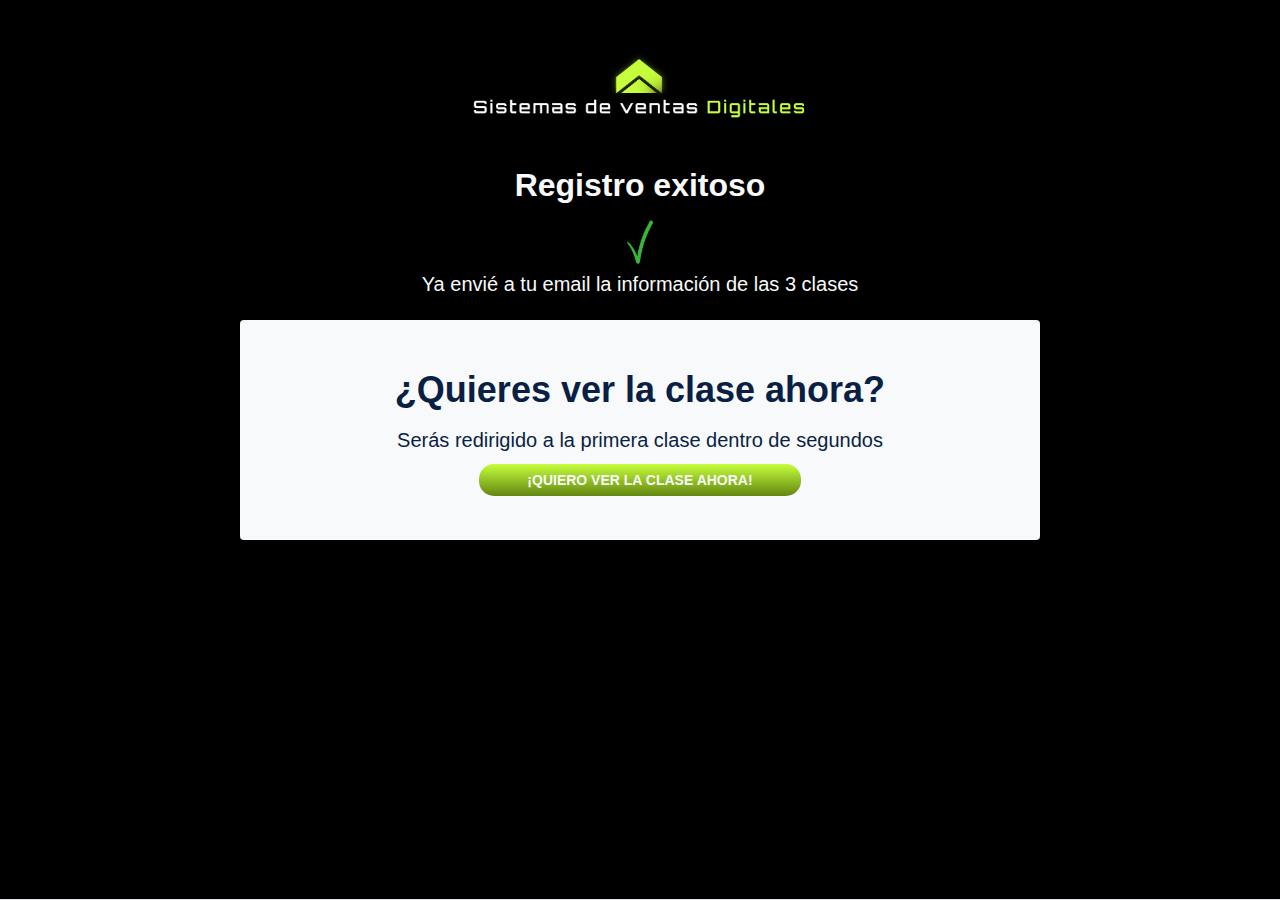
<file: sistema-de-ventas-clases-gratis/thanks.html>
<!doctype html>
<html lang="en">

<head>
  <!-- Required meta tags -->
  <meta charset="utf-8">
  <meta name="viewport" content="width=device-width, initial-scale=1, shrink-to-fit=no">
  <meta http-equiv="X-UA-Compatible" content="IE=edge">  
    <title>Listo! Confirma tu email</title>
    <meta name="author" content="Misión Digital Agencia de Marketing y Negocios Digitales - Giovanny Moreno" />
    
    
    <link rel="icon" href="../assets/imgs/favicon-retomaster.png" type="image/png" />

  <link rel="stylesheet" href="https://cdnjs.cloudflare.com/ajax/libs/animate.css/3.7.2/animate.min.css">
  <!-- font awesome 5 free -->
  <link rel="stylesheet" href="https://cdnjs.cloudflare.com/ajax/libs/font-awesome/5.13.0/css/all.min.css">
  <!-- Bootstrap CSS -->
  <link rel="stylesheet" href="https://stackpath.bootstrapcdn.com/bootstrap/4.4.1/css/bootstrap.min.css">

  <!-- Poppins font from Google -->
  <link href="https://fonts.googleapis.com/css2?family=Poppins:wght@300;400;600;700&display=swap" rel="stylesheet">

  <link rel="stylesheet" href="../assets/app.css">

  <!-- Meta Pixel Code -->
<script>
  !function(f,b,e,v,n,t,s)
  {if(f.fbq)return;n=f.fbq=function(){n.callMethod?
  n.callMethod.apply(n,arguments):n.queue.push(arguments)};
  if(!f._fbq)f._fbq=n;n.push=n;n.loaded=!0;n.version='2.0';
  n.queue=[];t=b.createElement(e);t.async=!0;
  t.src=v;s=b.getElementsByTagName(e)[0];
  s.parentNode.insertBefore(t,s)}(window, document,'script',
  'https://connect.facebook.net/en_US/fbevents.js');
  fbq('init', '783221453203769');
  fbq('track', 'PageView');
</script>
<noscript><img height="1" width="1" style="display:none"
  src="https://www.facebook.com/tr?id=783221453203769&ev=PageView&noscript=1"
/></noscript>
<!-- End Meta Pixel Code -->
  
</head>

<body>

    
  <!--Hero ====================================== -->
  <body class="hero container-fluid border-bottom vh-100">
    
    <div class="container mx-auto text-center">
      <img  class="align-items-center my-5" style="height: 70px;" src="../assets/imgs/logoClasesGratis.png" alt="">
        <div class="px-0 text-center mb-4">
          <h2 class="text-light text-center" style="font-weight: 800;">Registro exitoso</h2>
          <img class="align-items-center mx-auto d-block" style="max-width: 60px;" src="../assets/imgs/check.gif" alt="">
          <h5 class=" container mx-auto text-light text-center mt-0">Ya envié a tu email la información de las 3 clases</h5>
        </div>
    </div>

    <div class="container text-center bg-light py-5 rounded" style="max-width: 800px;">
      <h1 class="h1_hero container mx-auto font-weight-bold">¿Quieres ver la clase ahora?</h1>
      <h5 class="container mx-auto text-center my-3">Serás redirigido a la primera clase dentro de <span id="countdown"></span> segundos</h5>
      <a href="clase1-embudo-de-ventas.html" class="px-4 px-lg-5 py-2 text-light" style="background: linear-gradient(to bottom, #C6FF3C, #638611); font-size: 14px; font-weight: 600; border-radius: 15px;">¡QUIERO VER LA CLASE AHORA!</a>
    </div>
  

  <!-- =================================== -->

  <script>
    function startCountdown() {
      let countdown = 30;
      const countdownElement = document.getElementById('countdown');
  
      const countdownInterval = setInterval(function() {
        countdown--;
        countdownElement.textContent = countdown;
  
        if (countdown <= 0) {
          clearInterval(countdownInterval);
          window.location.href = 'clase1-embudo-de-ventas.html'; // Cambia esto a la URL de la página de destino
        }
      }, 1000);
    }
  
    window.onload = function() {
      startCountdown();
    };
  </script>


  <script src="../assets/app.js"></script>

  <!-- jQuery first, then Popper.js, then Bootstrap JS -->
  <script src="https://code.jquery.com/jquery-3.4.1.slim.min.js"
    integrity="sha384-J6qa4849blE2+poT4WnyKhv5vZF5SrPo0iEjwBvKU7imGFAV0wwj1yYfoRSJoZ+n"
    crossorigin="anonymous"></script>
  <script src="https://cdn.jsdelivr.net/npm/popper.js@1.16.0/dist/umd/popper.min.js"
    integrity="sha384-Q6E9RHvbIyZFJoft+2mJbHaEWldlvI9IOYy5n3zV9zzTtmI3UksdQRVvoxMfooAo"
    crossorigin="anonymous"></script>
  <script src="https://stackpath.bootstrapcdn.com/bootstrap/4.4.1/js/bootstrap.min.js"
    integrity="sha384-wfSDF2E50Y2D1uUdj0O3uMBJnjuUD4Ih7YwaYd1iqfktj0Uod8GCExl3Og8ifwB6"
    crossorigin="anonymous"></script>
    <script src="//code.tidio.co/46aoebdii5nmxzwz2shruameupqepiqj.js" async></script>

</body>

</html>
</file>
<file: assets/app.css>
:root {
  --primary: #C6FF3C;
  --secondary: #00041E;
  --primary-invert: #fff;
  --secondary-invert: #fff;

   /* DEFAULT COLOR OF ALERT TEXT */
   --alert-text-primary: #fff;
   
  /* DEFAULT COLOR OF TEXTS */
  --text-primary: #0a1f44;
  
  /* FOR BUTTONS & INPUTS */
  --elements-roundness: 10rem;

  --space-between-blocks: 5.3rem;
  /* for mobiles */
  --space-between-blocks-small-screens: 3rem;
}

body {
  font-family: Lato, sans-serif;;
  color: var(--alert-text-primary);
}

.space-between-blocks {
  padding-top: var(--space-between-blocks-small-screens);
  padding-bottom: var(--space-between-blocks-small-screens);
}

@media(min-width: 992px) {
  .space-between-blocks {
    padding-top: var(--space-between-blocks);
    padding-bottom: var(--space-between-blocks);
  }
}

/* ----------------- BUTTONS ------------------- */

button {
  color: inherit;
  padding: 0;
  background: none;
  border: none;
}

button:focus {
  outline: none;
  box-shadow: none;
}

.btn {
  font-size: .87rem;
  padding: .8rem 1.6rem;
  border-radius: var(--elements-roundness);
  transition: .2s all;
}

@media(min-width: 992px) {
  .btn {
    padding: .8rem 2rem;
  }
}

.btn,
.btn:hover,
.btn:focus {
  border: none;
  box-shadow: none;
  outline: none;
}

.btn:hover,
.btn:focus {
  transform: scale(1.05);
}

.btn-primary,
.btn-primary:hover,
.btn-primary:focus {
  background: var(--primary);
  color: var(--primary-invert);
}

.btn-secondary,
.btn-secondary:hover,
.btn-secondary:focus {
  background: var(--secondary);
  color: var(--secondary-invert);
  
}


.btn-sm {
  padding: .8rem;
}

/* ============================================== */

.offer-alert {
  position: fixed;
  top: 0;
  left: 0;
  right: 0;
  width: 100%;
  text-align: center;
  padding: 1rem 0;
  background-color: #000000;
  font-size: .9rem;
  cursor: pointer;
  z-index: 1;
}

.offer-alert2 {

  top: 0;
  left: 0;
  right: 0;
  width: 100%;
  text-align: center;
  padding: 1rem 0;
  background-color: #0a1f44;
  font-size: .9rem;
  cursor: pointer;
  z-index: 1;
}

.offer-alert__container {
  display: flex;
  flex-direction: column;
  align-items: center;
  justify-content: center;
}

.offer-alert__container span {
  color: #C6FF3C;
}

@media(min-width: 992px) {
  .offer-alert__container {
    display: block;
  }
}

.offer-alert__btn {
  color: var(--primary-invert);
  background-color: var(--primary);
  padding: .5rem .8rem;
  margin-top: .5rem;
  border-radius: 5px;
  transition: .2s all;
  
}

@media(min-width: 922px) {
  .offer-alert__btn {
    margin: 0 .5rem;
  }
}

.offer-alert__btn:hover,
.offer-alert__btn:focus {
  background-color: var(--primary);
  color: var(--primary-invert);
  text-decoration: none;
  transform: scale(1.1);
}

/* ============================================== */

.hero {
  --hero-nav-height: 100px;
  --block-text-color: var(--text-primary);
  background: var(--block-background);
  color: var(--block-text-color);
  position: relative;
  display: flex;
  flex-direction: column;
  
  background-color: black;
  
  
  
}

.hero_highlight {
  color: var(--primary);
}

/* @media(min-width: 992px) {
  .hero {
    margin-top: 53px;
  }
} */

.h1_hero {
  font-size: 36px;
}

.animate-up-down {
  animation: upDownAnimation 1.5s infinite;
}

.wide-video {
  width: 100%;
  height: 189px;
}

@media(min-width: 992px) {
  .wide-video {
    width: 560px;
    height: 315px;
  }
}

@keyframes upDownAnimation {
  0%, 100% {
    transform: translateY(0);
  }
  50% {
    transform: translateY(-20px);
  }
}

@media(max-width: 992px) {
  .h1_hero {
    font-size: 24px;
  }
}

.hero-nav {
  margin: 0 -1rem;
  width: 100%;
  height: var(--hero-nav-height);
  display: flex;
  align-items: center;
}

.hero-nav__item {
  text-align: center;
  font-size: 1.1rem;
}

@media(min-width: 992px) {
  .hero-nav__item {
    margin: 0 1rem;
  }
}

@media(min-width: 992px) {
  .nav--lg-side {
    flex-direction: row-reverse;
  }
}

.hero-nav__logo {
  height: 100px;
  margin-left: -30px;
}

.hero-nav__link {
  color: inherit;
  opacity: .9;
}

.hero-nav__link:hover,
.hero-nav__link:focus {
  color: var(--primary);
  text-decoration: none;
  opacity: 1;
}

.hero__row {
  height: 100%;
}

.hero_empty-column {
  height: 100%;
}

.hero__image-column {
  height: 100%;
  background-position: center;
  background-size: cover;
}

.hero__content {
  text-align: initial;
  padding-top: 2rem;
  padding-bottom: 3rem;
}

@media(min-width:992px) {
  .hero__content {
    padding-top: 4rem;
    padding-bottom: 5rem;
  }
}

.hero__title {
  font-size: 1.8rem;
  font-weight: 900;
}

.hero__paragraph {
  font-size: 1.2rem;
  font-weight: 400;
  line-height: 1.5;
  opacity: .9;
}

@media (min-width: 576px) {
  .hero__title {
    font-size: 2.5rem;
    line-height: 1.17;
  }
  
  .hero__paragraph {
    width: 100%;
  }
}

@media (min-width: 768px) {
  .hero__title {
    font-size: 3rem;
  }
}

@media(min-width: 992px) {
  .hero__title {
    width: 95%;
    font-size: 3rem;
    line-height: 1.17;
  }

  .hero__paragraph {
    font-size: 1.5rem;
    width: 100%;
  }
}

@media(min-width: 1200px) {
  .hero__title {
    font-size: 3.5rem;
    line-height: 1.17;
  }
}

.cta-p {
  text-align: center;
  font-size: .75rem;
  opacity: .9;
}

@media(min-width: 992px) {
  .cta-p {
    text-align: initial;
  }
}

.hero__btns-container {
  display: inline-flex;
  flex-direction: column;
  align-items: center;
  width: auto;
  margin: auto;
}

.hero__btn {
  display: inline-block;
  width: 100%;
}

@media(min-width: 992px) {
  .hero__btns-container {
    width: auto;
    flex-direction: row;
   
  }

  .hero__btn {
    width: auto;
  }
}

.highlight {
  color: var(--primary);
  text-shadow: -2PX 2PX 0 #00041E;}

/* ----------------------------- */

.ft-menu {
  position: fixed;
  left: 0;
  right: 0;
  top: 0;
  bottom: 0;
  z-index: 2000;
  -webkit-animation-name: fadeOut;
  animation-name: fadeOut;
  -webkit-animation-duration: .5s;
  animation-duration: .5s;
  -webkit-animation-fill-mode: both;
  animation-fill-mode: both;
}

@media (print),
(prefers-reduced-motion: reduce) {
  .ft-menu {
    -webkit-animation-duration: 1ms !important;
    animation-duration: 1ms !important;
    -webkit-transition-duration: 1ms !important;
    transition-duration: 1ms !important;
    -webkit-animation-iteration-count: 1 !important;
    animation-iteration-count: 1 !important;
  }
}

.ft-menu .hero-nav__item {
  width: 100%;
  margin-top: .75rem;
  margin-bottom: .75rem;
}

@media(min-width: 992px) {
  .ft-menu .hero-nav__item {
    width: auto;
    margin-top: 0;
    margin-bottom: 0;
  }
}

.ft-menu--js-show {
  -webkit-animation-name: fadeIn;
  animation-name: fadeIn;
  -webkit-animation-duration: .5s;
  animation-duration: .5s;
}

.ft-menu::before {
  content: '';
  display: block;
  position: absolute;
  left: 0;
  right: 0;
  bottom: 0;
  top: 0;
  background: var(--primary);
  opacity: .9;
  z-index: -1;
}

@media(min-width: 992px) {
  .ft-menu {
    -webkit-animation-name: none;
    animation-name: none;
    position: static;
    z-index: auto;
  }

  .ft-menu::before {
    content: none;
  }
}

.ft-menu__slider {
  width: 80%;
  height: 100%;
  background: var(--block-background);
  overflow: hidden;
  transform: translateX(-100%);
  transition: .5s transform;
}

@media(min-width: 992px) {
  .ft-menu__slider {
    width: auto;
    height: auto;
    background: none;
    transform: none;
    display: flex;
    align-items: center;
  }
}

.ft-menu--js-show .ft-menu__slider {
  transform: translateX(0%);
}

.ft-menu__close-btn {
  color: var(--primary-invert);
  position: absolute;
  right: 0;
  top: 0;
  font-size: 2rem;
  margin: 1rem;
  transform: translateX(100%);
  transition: .5s transform;
}

@media(min-width: 992px) {
  .ft-menu__close-btn {
    display: none;
  }
}

.ft-menu--js-show .ft-menu__close-btn {
  transform: translateX(0%);
}

.ft-menu__close-btn:hover,
.ft-menu__close-btn:focus {
  color: var(--primary-invert);
}

.pattern {
  position: absolute;
  height: 47%;
  width: 17%;
  opacity: .5;
}

.pattern--primary {
  color: var(--primary);
}

.pattern--left-bottom {
  bottom: 0;
  left: 0;
}

.pattern--right {
  top: 0;
  right: 0;
  bottom: 0;
  margin: auto;
}

/* ------------------------------- */

/* Fade in */

@-webkit-keyframes fadeIn {
  from {
    visibility: hidden;
    opacity: 0;
  }

  to {
    visibility: visible;
    opacity: 1;
  }
}

@keyframes fadeIn {
  from {
    visibility: hidden;
    opacity: 0;
  }

  to {
    visibility: visible;
    opacity: 1;
  }
}

/* Fade out */

@-webkit-keyframes fadeOut {
  from {
    visibility: visible;
    opacity: 1;
  }

  to {
    visibility: hidden;
    opacity: 0;
  }
}

@keyframes fadeOut {
  from {
    visibility: visible;
    opacity: 1;
  }

  to {
    visibility: hidden;
    opacity: 0;
  }
}

.hero__img-container {
  border-radius: .5rem;
  overflow: hidden;
  padding: 0 30px;
  
}

#mailer-form{
  transition: 0.2s all;
}

/* ===================================== */

.block-5 {
  --block-background: #f8f8f8;
  --block-text-color: var(--text-primary);
  background: var(--block-background);
  color: var(--block-text-color);
}

.block__header {
  margin-bottom: 4rem;
}

.block__pre-title {
  color: var(--primary);
  font-size: 1rem;
  font-weight: 600;
}

.block__title {
  font-size: 2rem;
  font-weight: 900;
  line-height: 1.4;
}

@media(min-width: 992px) {
  .block__title {
    font-size: 2.5rem;
  }
}

.block__paragraph {
  font-size: 1.1rem;
  line-height: 1.5;
  opacity: .9;
}

.card-2 {
  margin-bottom: 2.1rem;
}

.card-2:last-child {
  margin-bottom: 0;
}

.card-2__symbol {
  display: flex;
  align-items: center;
  justify-content: center;
  font-size: 1.5rem;
  height: 3.25rem;
  width: 3.25rem;
  border: 1px solid var(--primary);
  border-radius: var(--elements-roundness);
  background: white;
  color: var(--primary);
}

@media(min-width: 992px) {
  .card-2__symbol {
    height: 3.8rem;
    width: 3.8rem;
  }
}

.card-2__title {
  font-size: 1.3rem;
  font-weight: 600;
  line-height: 1.46;
}

.card-2__paragraph {
  font-size: .9rem;
  line-height: 1.5;
  opacity: .8;
  margin: 0;
}

/* ========================================================= */

.block-11 {
  --block-background: white;
  --block-text-color: var(--text-primary);
  background: var(--block-background);
  color: var(--block-text-color);
}

.block__header {
  margin-bottom: 4rem;
}

.block__pre-title {
  color: var(--primary);
  font-size: 1rem;
  font-weight: 600;
}

.block__title {
  font-size: 2rem;
  font-weight: 900;
  line-height: 1.4;
}

@media(min-width: 992px) {
  .block__title {
    font-size: 2.5rem;
  }
}

.block__paragraph {
  font-size: 1.1rem;
  line-height: 1.5;
  opacity: .9;
}

.card-1 {
  height: 100%;
  padding: 2rem 1rem;
  border-radius: 5px;
  border: 1px solid rgba(0,0,0,0.1);
  transition: .1s all;
}

.card-1:hover,
.card-1:focus {
  color: white;
  background: var(--primary);
  border-color: var(--primary);
}

.card-1__symbol {
  display: flex;
  align-items: center;
  justify-content: center;
  font-size:2rem;
  border: 1px solid var(--primary);
  border-radius: 10px;
  background-color: #00000090;
  color: var(--primary);
  font-weight: 600;
}


.card-1__title {
  font-size: 1.3rem;
  font-weight: 600;
  line-height: 1.5;
}

.card-1__paragraph {
  font-size: .9rem;
  line-height: 1.5;
  opacity: .8;
}

/* UTILITIES */
.mb-2-1rem {
  margin-bottom: 2.1rem;
}

/* ======================================= */

.block-20 {
  --block-background: #f8f8f8;
  --block-text-color: var(--text-primary);
  background: var(--block-background);
  color: var(--block-text-color);
}

.block__header {
  margin-bottom: 4rem;
}

.block__pre-title {
  color: var(--primary);
  font-size: 1rem;
  font-weight: 600;
}

.block__title {
  font-size: 2rem;
  font-weight: 900;
  line-height: 1.4;
}

@media(min-width: 992px) {
  .block__title {
    font-size: 2.5rem;
  }
}

.block__paragraph {
  font-size: 1.1rem;
  line-height: 1.5;
  opacity: .9;
}

.testimonial-card-1 {
  padding: 1.5rem;
  padding-top: 10rem;
  margin-top: 58px;
  margin-bottom: 25px;
  background: white;
  border: 1px solid #dee2e6;
  border-radius: 5px;
  position: relative;
  z-index: 0;
  
}

.testimonial-card-1__paragraph {
  font-size: .87rem;
  opacity: .9;
  line-height: 1.7;
}

.testimonial-card-1__quote-symbol {
  display: flex;
  align-items: center;
  justify-content: center;
  width: 50px;
  height: 50px;
  background: var(--primary);
  color: var(--primary-invert);
  font-size: 1.3rem;
  border: 2px solid white;
  border-radius: 10rem;
  position: absolute;
  bottom: -25px;
  left: 0;
  right: 0;
  margin: auto;
}

.block-20__person {
  text-align: center;
  position: absolute;
  top: -58px;
  left: 0;
  right: 0;
  margin: auto;
}

.block-20__person-avatar {
  padding: 6px;
  width: 116px;
  height: 116px;
  background: white;
  border-radius: 10rem;
  border: solid 2px #eff0f9;
}

.block-20__person-rating {
  font-size: .75rem;
  color: #ffe200;
}

.block-20__person-name {
  font-size: .87rem;
  font-weight: 600;
}

.block-20__person-info {
  font-size: .8rem;
  font-weight: 600;
  opacity: .6;
}

/* ========================================= */

.block-17 {
  --block-background: white;
  --block-text-color: var(--text-primary);
  background: var(--block-background);
  color: var(--block-text-color);
  padding-top: 5.8rem;
  padding-bottom: 5.8rem;
}

.block-17__header {
  padding-bottom: 3.6rem;
}

.block__title {
  font-size: 2rem;
  font-weight: 900;
  line-height: 1.4;
}

@media(min-width: 992px) {
  .block__title {
    font-size: 2.5rem;
  }
}

.block__paragraph {
  font-size: 1.1rem;
  line-height: 1.5;
  opacity: .9;
}

@media(min-width: 768px) {
  .block-17__paragraph {
    width: 80%;
  }
}

@media(min-width: 992px) {
  .block-17__paragraph {
    width: 50%;
  }
}

.plan-switch {
  font-size: 1.2rem;
  margin-top: 3.6rem;
}

.plan-switch__type {
  font-size: .87rem;
  font-weight: 600;
  opacity: .9;
}

.plan-switch__type--selected {
  color: var(--primary);
  opacity: 1;
}

.testimonial-card-3 {
  background: var(--primary);
  color: var(--primary-invert);
  padding: 3.1rem 2.1rem;
  position: relative;
  z-index: 1;
}

.testimonial-card-3__paragraph {
  font-size: .87rem;
  opacity: .9;
  line-height: 1.7;
}

.testimonial-card-3__quote-symbol {
  display: flex;
  align-items: center;
  justify-content: center;
  width: 50px;
  height: 50px;
  background: var(--primary);
  color: var(--primary-invert);
  font-size: 1.3rem;
  border: 2px solid white;
  border-radius: 10rem;
  position: absolute;
  bottom: -25px;
  left: 0;
  right: 0;
  margin: auto;
}

.person__avatar {
  padding: 3px;
  width: 68px;
  height: 68px;
  background: white;
  border-radius: 10rem;
}

.person__rating {
  font-size: .75rem;
  color: #ffe200;
}

.person__name {
  font-size: .87rem;
  font-weight: 600;
}

.person__info {
  font-size: .8rem;
  font-weight: 600;
  opacity: .8;
}

.plan-card {
  padding: 3.5rem 2rem;
  border: 2px solid var(--primary);
  background: white;
  display: flex;
  flex-direction: column;
  height: 100%;
}

.discount {
  transform: scale(1.2);
}

.discount__old-price {
  font-size: 1.9rem;
  text-decoration: line-through;
  opacity: .7;
}

.discount__percentage {
  font-size: .87rem;
  color: var(--primary-invert);
  background: var(--primary);
  padding: .3rem .9rem;
  border-radius: 10rem;
}

.plan-card--recommended {
  background: var(--primary);
  color: var(--primary-invert);
  padding-top: 5rem;
  position: relative;
  z-index: 1;
}

.plan-card--recommended .btn-primary {
  background: var(--primary-invert);
  color: var(--primary);
}

.plan-card--recommended .plan-features__icon {
  background-color: rgba(255, 255, 255, 0.3) !important;
  color:white !important;
}

@media(min-width: 992px) {
  .plan-card--recommended {
    height: calc(100% + 50px);
    width: calc(100% + 25px);
    margin-left: -12.5px;
    margin-top: -25px;
    padding-bottom: calc(3.5rem + 25px);
  }
}

.plan-card__tag {
  font-size: .75rem;
  padding: .6rem .8rem;
  border-bottom-left-radius: .8rem;
  border-bottom-right-radius: .8rem;
  position: absolute;
  top: -1px;
  left: 0;
  right: 0;
  width: 40%;
  margin: auto;
  background: var(--primary);
  color: var(--primary-invert);
}

.plan-card__name {
  font-size: 1.5rem;
  font-weight: 600;
}

.plan-card__price {
  font-size: 4.3rem;
  font-weight: 600;
}

.plan-card__duration {
  font-size: .87rem;
  font-weight: 600;
  text-transform: uppercase;
}

.plan-features {
  text-align: initial;
  margin: auto;
}

@media(min-width: 1200px) {
  .plan-features {
    width: 60%;
  }
}

.plan-features__li {
  font-size: 1rem;
  margin-bottom: 1.3rem;
  display: flex;
}

.plan-features__li-icon {
  color: #33c58d;
  transform: scale(1.5);
}

/* ********************************* */

.switch {
  font-size: 1em;
  position: relative;
  --switch-background--default: var(--primary);
  --switch-btn-background: white;
  --switch-background--checked: var(--primary);
  --switch-background--disabled: #ccc;
}
.switch input {
  position: absolute;
  height: 1px;
  width: 1px;
  background: none;
  border: 0;
  clip: rect(0 0 0 0);
  clip-path: inset(50%);
  overflow: hidden;
  padding: 0;
}
.switch input + label {
  position: relative;
  min-width: calc(calc(2.375em * .8) * 2);
  border-radius: calc(2.375em * .8);
  height: calc(2.375em * .8);
  line-height: calc(2.375em * .8);
  display: inline-block;
  cursor: pointer;
  outline: none;
  user-select: none;
  vertical-align: middle;
  text-indent: calc(calc(calc(2.375em * .8) * 2) + .5em);
}
.switch input + label::before,
.switch input + label::after {
  content: '';
  position: absolute;
  top: 0;
  left: 0;
  width: calc(calc(2.375em * .8) * 2);
  bottom: 0;
  display: block;
}
.switch input + label::before {
  right: 0;
  background-color: var(--switch-background--default);
  border-radius: calc(2.375em * .8);
  transition: 0.2s all;
}
.switch input + label::after {
  top: .25em;
  left: .25em;
  width: calc(calc(2.375em * .8) - calc(.25em * 2));
  height: calc(calc(2.375em * .8) - calc(.25em * 2));
  border-radius: 50%;
  background-color: var(--switch-btn-background);
  box-shadow: 0 3px 6px 0 rgba(0, 0, 0, 0.45);
  transition: 0.2s all;
}
.switch input:checked + label::before {
  background-color: var(--switch-background--checked);
}
.switch input:checked + label::after {
  margin-left: calc(2.375em * .8);
}
.switch input:focus + label::before {
  outline: none;
  box-shadow: 0 0 0 0.2em rgba(0,0,0,0.1);
}
.switch input:disabled + label {
  color: #868e96;
  cursor: not-allowed;
}
.switch input:disabled + label::before {
  background-color: var(--switch-background--disabled);
}
.switch + .switch {
  margin-left: 1em;
}

/* ======================================= */

.block-39 {
  --block-background: white;
  --block-text-color: var(--text-primary);
  background: var(--block-background);
  color: var(--block-text-color);
}

.block__header {
  margin-bottom: 4rem;
}

.block__title {
  font-size: 2rem;
  font-weight: 900;
  line-height: 1.4;
}

@media(min-width: 992px) {
  .block__title {
    font-size: 2.5rem;
  }
}

.content-block {
  text-align: initial;
  margin-top: 1rem;
  margin-bottom: 1rem;
}

.content-block__title {
  font-size: 1.2rem;
  font-weight: 600;
  margin-bottom: 1rem;
  line-height: 1.5;
}

@media(min-width: 992px) {
  .content-block__title {
    font-size: 1.5rem;
  }
}

.content-block__paragraph {
  font-size: 1rem;
  opacity: .9;
  line-height: 1.7;
}

/* ========================================= */

.block-28 {
  --block-background: white;
  --block-text-color: var(--text-primary);
  background-color: var(--block-background);
  color: var(--block-text-color);
  background-image: linear-gradient(to bottom, #f8f8f8 50%, transparent 0);
}

@media(min-width: 992px) {
  .block-28 {
    background-image: linear-gradient(to right, #f8f8f8 50%, transparent 0);
  }
}

.block-28__content-side,
.block-28__form-side {
  padding-top: 5rem;
  padding-bottom: 5rem;
}

.contact-info,
.contact-form {
  width: 90%;
  margin: auto;
}

.contact-info {
  font-size: .9rem;
}

.contact-form__title,
.contact-info__title {
  font-size: 2rem;
  font-weight: 600;
}

.contact-info__paragraph {
  line-height: 1.7;
  opacity: .9;
}

.contact-info__title-2 {
  font-weight: 600;
}

.contact-info__title-2
.contact-info__item {
  opacity: .9;
}

.contact-form__paragraph {
  font-size: 1rem;
  opacity: .9;
  line-height: 1.7;
  width: 90%;
}

.contact-form__input {
  color: var(--text-primary);
  font-size: .87rem;
  padding: .87rem 1.4rem;
  border-radius: 5px;
  border: 1px solid rgba(0,0,0,0.1);
  background: rgba(0,0,0,0.01);
  width: 100%;
  margin-bottom: .87rem;
}

textarea.contact-form__input {
  height: 130px;
  resize: none;
}

.contact-form__input:focus {
  border: 1px solid var(--primary);
  outline: none;
  box-shadow: none;
}

.btn--loading {
  opacity: 1;
  cursor: progress;
  position: relative;
  overflow: hidden;
  z-index: 1;
}

.btn--loading::before,
.btn--loading::after {
  content: '';
  position: absolute;
  left: 0;
  top: 0;
  right: 0;
  bottom: 0;
}

.btn--loading::before {
  background: var(--primary);
  width: 100%;
  height: 100%;
  z-index: 1;
}

/* Safari */
@-webkit-keyframes spin {
  0% { -webkit-transform: rotate(0deg); }
  100% { -webkit-transform: rotate(360deg); }
}

@keyframes spin {
  0% { transform: rotate(0deg); }
  100% { transform: rotate(360deg); }
}

.btn--loading::after {
  margin: auto;
  border: 2px solid transparent;
  border-radius: 50%;
  border-top: 2px solid var(--primary-invert);
  width: 1.5rem;
  height: 1.5rem;
  -webkit-animation: spin .5s linear infinite; /* Safari */
  animation: spin .5s linear infinite;
  z-index: 2;
}

/* UTILITY CLASSES */

.h-100 {
  height: 100% !important;
}

/* ============================================== */

.block-32 {
  --block-background: white;
  --block-text-color: var(--text-primary);
  background: var(--block-background);
  color: var(--block-text-color);
}

.block__header {
  margin-bottom: 4rem;
}

.block__pre-title {
  color: var(--primary);
  font-size: 1rem;
  font-weight: 600;
}

.block__title {
  font-size: 2rem;
  font-weight: 900;
  line-height: 1.4;
}

@media(min-width: 992px) {
  .block__title {
    font-size: 2.5rem;
  }
}

.block__paragraph {
  font-size: 1.1rem;
  line-height: 1.5;
  opacity: .9;
}

/* ====================================== */

.block-44 {
  --block-background: #0a1f44;
  --block-text-color: white;
  --text-primary: var(--block-text-color);
  background: var(--block-background);
  color: var(--block-text-color);
  font-size: .87rem;
  text-align: center;
}

@media(min-width: 992px) {
  .block-44 {
    text-align: initial;
  }
}

.block-44__logo-container {
  width: 100%;
  margin-bottom: 2.5rem;
}

@media(min-width: 992px) {
  .block-44__logo-container {
    width: auto;
    flex-grow: 1;
    margin-bottom: 0;
  }
}

.block-44__logo {
  height: 36px;
  filter: brightness(1000);
}

.block-44__list {
  display: flex;
  flex-wrap: wrap;
}

.block-44__li-1 {
  margin: 0 1.2rem;
  margin-bottom: .6rem;
}

@media(min-width: 992px) {
  .block-44__li-1 {
    margin: 0 1.8rem;
  }

  .block-44__li-1:last-child {
    margin: 0;
  }
}

.block-44__link {
  color: var(--text-primary);
  opacity: .8;
}

.block-44__link:hover,
.block-44__link:focus {
  color: var(--primary);
}

.block-44__divider {
  margin: 2.4rem 0;
  border-color: rgba(255, 255, 255, 0.1);
}

.block-44__extra-links {
  justify-content: center;
}

@media(min-width: 768px) {
  .block-44__extra-links {
    justify-content: flex-start;
  }
}

.block-44__copyrights {
  color: var(--text-primary);
  font-size: .87rem;
  line-height: 1.7;
  opacity: .8;
}
</file>
